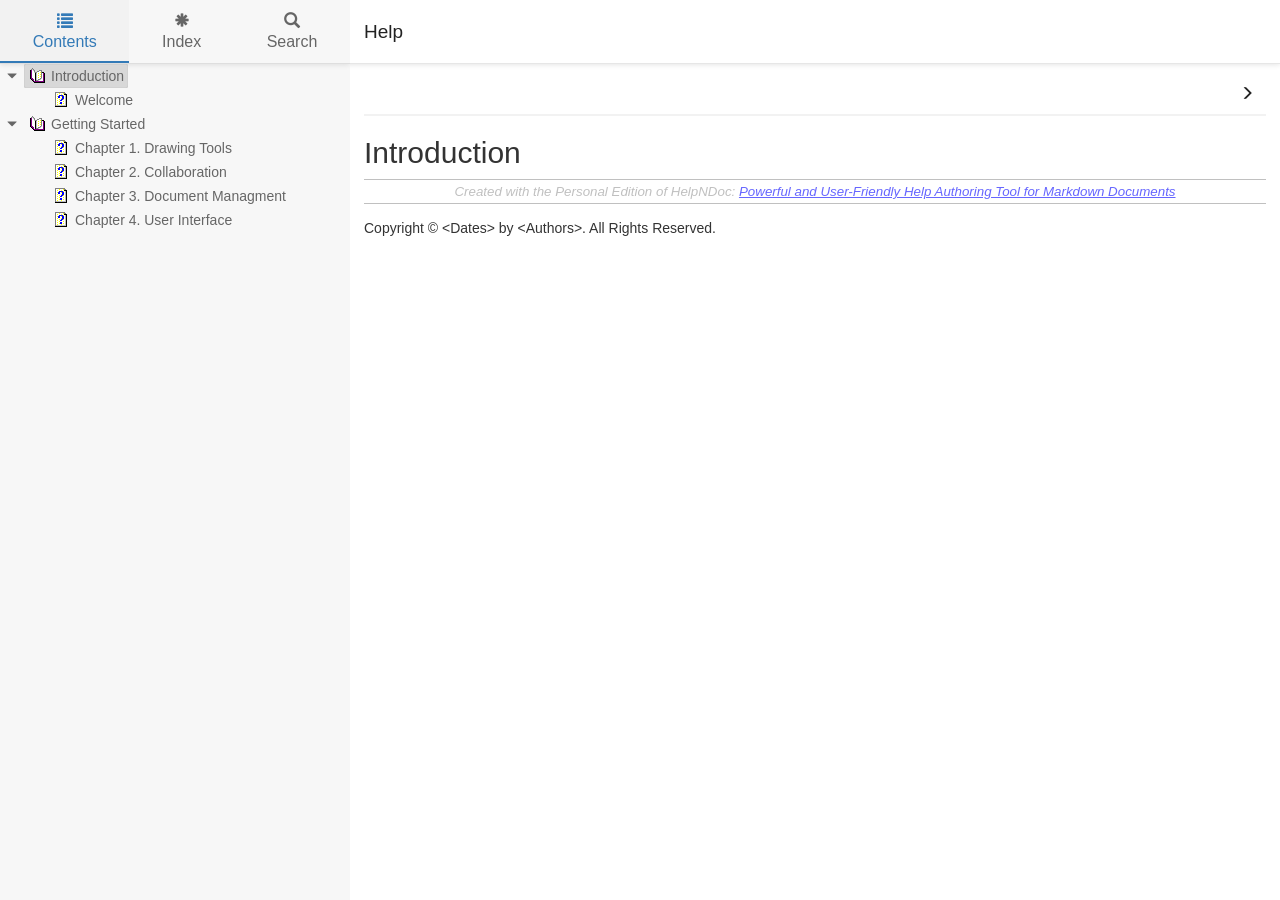
<file: index.html>
<!DOCTYPE html>
<html lang="ru">

<head>

  <meta charset="utf-8" />
  <meta http-equiv="X-UA-Compatible" content="IE=edge" />
  <meta name="generator" content="HelpNDoc Personal Edition 9.1.0.198">
  <meta name="viewport" content="width=device-width, initial-scale=1" />
  <link rel="icon" href="favicon.ico"/>

  <title>Introduction</title>
  <meta name="description" content="" /> 
  <meta name="keywords" content="">



  
  

  <!-- Twitter Card data -->
  <meta name="twitter:card" content="summary">
  <meta name="twitter:title" content="Introduction">
  <meta name="twitter:description" content="">

  <!-- Open Graph data -->
  <meta property="og:title" content="Introduction" />
  <meta property="og:type" content="article" />
  <meta property="og:description" content="" />
  <meta property="og:site_name" content="Help" /> 

  <!-- Bootstrap core CSS -->
  <link href="vendors/bootstrap-3.4.1/css/bootstrap.min.css" rel="stylesheet"/>

  <!-- IE10 viewport hack for Surface/desktop Windows 8 bug -->
  <link href="vendors/bootstrap-3.4.1/css/ie10-viewport-bug-workaround.css" rel="stylesheet"/>

  <!-- HTML5 shim and Respond.js for IE8 support of HTML5 elements and media queries -->
  <!--[if lt IE 9]>
      <script src="vendors/html5shiv-3.7.3/html5shiv.min.js"></script>
      <script src="vendors/respond-1.4.2/respond.min.js"></script>
    <![endif]-->

  <!-- JsTree styles -->
  <link href="vendors/jstree-3.3.10/themes/default/style.min.css" rel="stylesheet"/>

  <!-- Hnd styles -->
  <link href="css/layout.min.css" rel="stylesheet" />
  <link href="css/effects.min.css" rel="stylesheet" />
  <link href="css/theme-light-blue.min.css" rel="stylesheet" />
  <link href="css/print.min.css" rel="stylesheet" media="print" />
  <style type="text/css">nav { width: 350px} @media screen and (min-width:769px) { body.md-nav-expanded div#main { margin-left: 350px} body.md-nav-expanded header { padding-left: 364px} }</style>
  <style type="text/css">.navigation #inline-toc { width: auto !important}</style>

  <!-- Content style -->
  <link href="css/hnd.content.css" rel="stylesheet" />

  



</head>

<body class="md-nav-expanded">



  

  <div id="skip-link">
    <a href="#main-content" class="element-invisible">Skip to main content</a>
  </div>

  <header class="headroom">
    <button class="hnd-toggle btn btn-default">
      <span class="sr-only">Toggle navigation</span>
      <span class="icon-bar"></span><span class="icon-bar"></span><span class="icon-bar"></span>        
    </button>
    <h1>Help</h1>
    
  </header>

  <nav id="panel-left" class="md-nav-expanded">
    <!-- Nav tabs -->
    <ul class="tab-tabs nav nav-tabs" role="tablist">
      <li id="nav-close" role="presentation"> 
        <button class="hnd-toggle btn btn-default" aria-label="close">
          <span class="glyphicon glyphicon-remove" aria-hidden="true"></span>
        </button>
      </li>
      
	  
        <li role="presentation" class="tab active">
            <a href="#contents" id="tab-contents" aria-controls="contents" role="tab" data-toggle="tab">
                <i class="glyphicon glyphicon-list"></i>
                Contents
            </a>
        </li>
      
        <li role="presentation" class="tab">
            <a href="#index" id="tab-index" aria-controls="index" role="tab" data-toggle="tab">
                <i class="glyphicon glyphicon-asterisk"></i>
                Index
            </a>
        </li>
      
        <li role="presentation" class="tab">
            <a href="#search" id="tab-search" aria-controls="search" role="tab" data-toggle="tab">
                <i class="glyphicon glyphicon-search"></i>
                Search
            </a>
        </li>
      
    </ul>  <!-- /Nav tabs -->

    <!-- Tab panes -->
    <div class="tab-content">
	  
      <div role="tabpanel" class="tab-pane active" id="contents">
        <div id="toc" class="tree-container unselectable"
            
            data-openlvl="1"
        >
            <ul><li id="Introduction" ><a href="Introduction.html">Introduction</a><ul><li id="Welcome" ><a href="Welcome.html">Welcome</a></li></ul></li><li id="GettingStarted" ><a href="GettingStarted.html">Getting Started</a><ul><li id="Chapter1DrawingTools" ><a href="Chapter1DrawingTools.html">Chapter 1. Drawing Tools</a></li><li id="Chapter2Collaboration" ><a href="Chapter2Collaboration.html">Chapter 2. Collaboration</a></li><li id="Chapter3DocumentManagment" ><a href="Chapter3DocumentManagment.html">Chapter 3. Document Managment</a></li><li id="Chapter4UserInterface" ><a href="Chapter4UserInterface.html">Chapter 4. User Interface</a></li></ul></li></ul>
        </div>
      </div>  <!-- /contents-->
      
      <div role="tabpanel" class="tab-pane" id="index">
        <div id="keywords" class="tree-container unselectable"
            
            data-openlvl="1"
        >
            <ul></ul>
        </div>
      </div>  <!-- /index-->
      
      <div role="tabpanel" class="tab-pane" id="search">
        <div class="search-content">
          <div class="search-input">
            <form id="search-form">
              <div class="form-group">
                <div class="input-group">
                  <input type="text" class="form-control" id="input-search" name="input-search" placeholder="Search..." aria-label="Search..." />
                  <span class="input-group-btn">
                    <button class="btn btn-default" type="submit" aria-label="Search...">
                      <span class="glyphicon glyphicon-search" aria-hidden="true"></span>
                    </button>
                  </span>
                </div>
              </div>
            </form>
          </div>  <!-- /search-input -->
          <div class="search-result">
            <div id="search-info"></div>
            <div class="tree-container unselectable" id="search-tree"></div>
          </div>  <!-- /search-result -->
        </div>  <!-- /search-content -->
      </div>  <!-- /search-->
      
    </div>  <!-- /Tab panes -->

  </nav>

  <div id="main">

    <article>
        <div id="topic-content" class="container-fluid" 
		  data-hnd-id="Introduction"
		  data-hnd-context="0"
		  data-hnd-title="Introduction"
		>
            
                <div class="navigation">
                    <ol class="breadcrumb">
                        
                    </ol>
                    <div class="nav-arrows">
                        <div class="btn-group btn-group" role="group"><a class="btn btn-default" href="Welcome.html" title="Welcome" role="button"><span class="glyphicon glyphicon-menu-right" aria-hidden="true"></span></a></div>
                    </div>
                </div> 
            

            <a id="main-content"></a>

            <h2>Introduction</h2>

            <div class="main-content">
                
<p class="rvps2" style="clear: both;"><span class="rvts6">Created with the Personal Edition of HelpNDoc: </span><a class="rvts7" href="https://www.helpndoc.com/feature-tour/markdown-import-export-using-helpndoc-help-authoring-tool/">Powerful and User-Friendly Help Authoring Tool for Markdown Documents</a></p>

            </div>
            
            <div id="topic_footer"><div id="topic_footer_content">Copyright &copy; &lt;Dates&gt; by &lt;Authors&gt;. All Rights Reserved.</div></div>
        </div>  <!-- /#topic-content -->
    </article>

    <footer></footer>

  </div>  <!-- /#main -->

  <div class="mask" data-toggle="sm-nav-expanded"></div>
  
  <!-- Modal -->
  <div class="modal fade" id="hndModal" tabindex="-1" role="dialog" aria-labelledby="hndModalLabel">
    <div class="modal-dialog" role="document">
      <div class="modal-content">
        <div class="modal-header">
          <button type="button" class="close" data-dismiss="modal" aria-label="Close"><span aria-hidden="true">&times;</span></button>
          <h4 class="modal-title" id="hndModalLabel"></h4>
        </div>
        <div class="modal-body">
        </div>
        <div class="modal-footer">
          <button type="button" class="btn btn-primary modal-btn-close" data-dismiss="modal">Close</button>
        </div>
      </div>
    </div>
  </div>

  <!-- Splitter -->
  <div id="hnd-splitter" style="left: 350px"></div>  

  <!-- Scripts -->
  <script src="vendors/jquery-3.5.1/jquery.min.js"></script>
  <script src="vendors/bootstrap-3.4.1/js/bootstrap.min.js"></script>
  <script src="vendors/bootstrap-3.4.1/js/ie10-viewport-bug-workaround.js"></script>
  <script src="vendors/markjs-8.11.1/jquery.mark.min.js"></script>
  <script src="vendors/uri-1.19.11/uri.min.js"></script>
  <script src="vendors/imageMapResizer-1.0.10/imageMapResizer.min.js"></script>
  <script src="vendors/headroom-0.11.0/headroom.min.js"></script>
  <script src="vendors/jstree-3.3.10/jstree.min.js"></script>  
  <script src="vendors/interactjs-1.9.22/interact.min.js"></script>  

  <!-- HelpNDoc scripts -->
  <script src="js/polyfill.object.min.js"></script>
  <script src="_translations.js"></script>
  <script src="js/hndsd.min.js"></script>
  <script src="js/hndse.min.js"></script>
  <script src="js/app.min.js"></script>

  <!-- Init script -->
  <script>
    $(function() {
      // Create the app
      var app = new Hnd.App({
        searchEngineMinChars: 3
      });
      // Update translations
      hnd_ut(app);
	  // Instanciate imageMapResizer
	  imageMapResize();
	  // Custom JS
	  
      // Boot the app
      app.Boot();
    });
  </script>



</body>

</html>
</file>
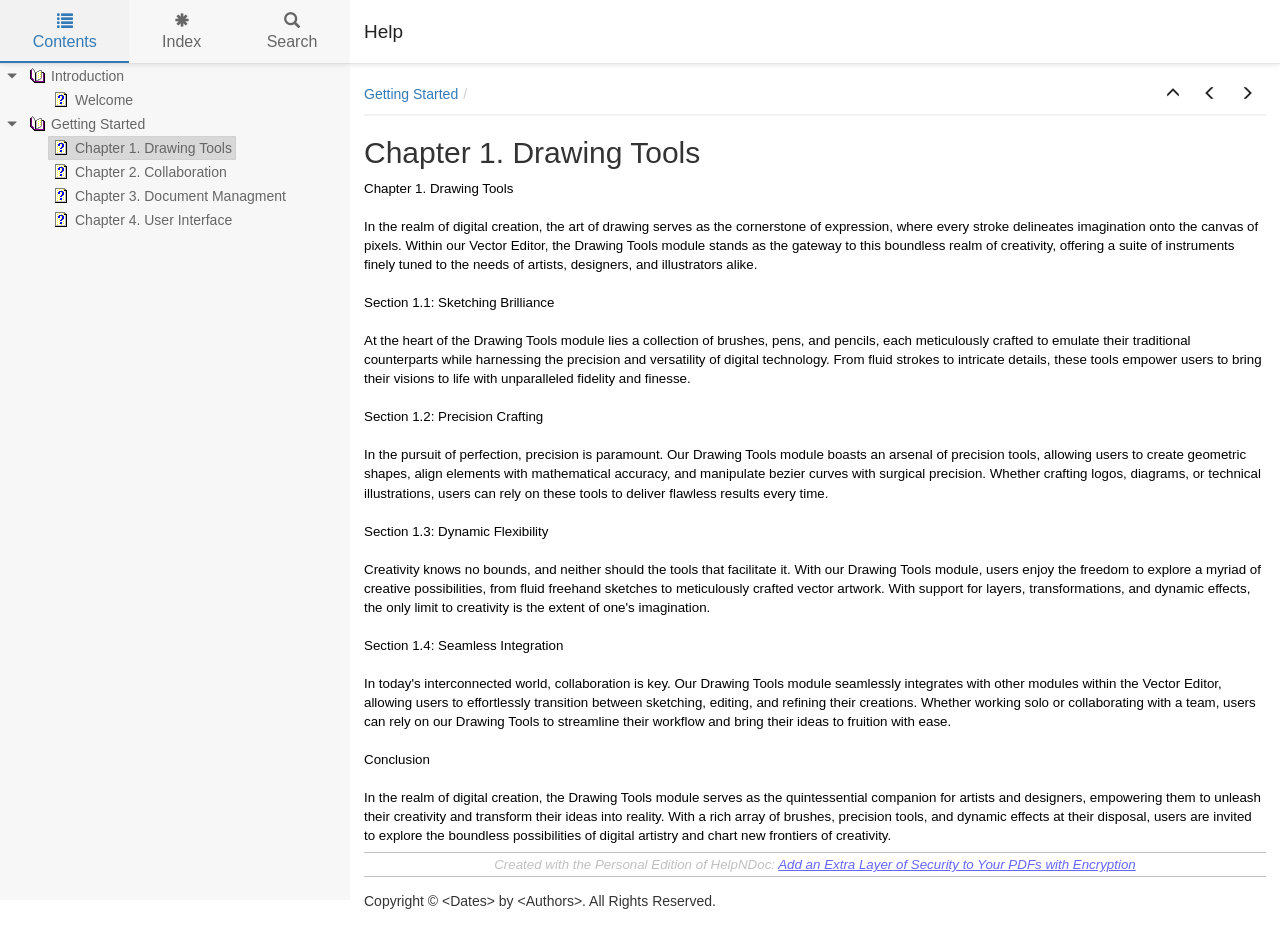
<file: Chapter1DrawingTools.html>
<!DOCTYPE html>
<html lang="ru">

<head>

  <meta charset="utf-8" />
  <meta http-equiv="X-UA-Compatible" content="IE=edge" />
  <meta name="generator" content="HelpNDoc Personal Edition 9.1.0.198">
  <meta name="viewport" content="width=device-width, initial-scale=1" />
  <link rel="icon" href="favicon.ico"/>

  <title>Chapter 1. Drawing Tools</title>
  <meta name="description" content="" /> 
  <meta name="keywords" content="">



  
  

  <!-- Twitter Card data -->
  <meta name="twitter:card" content="summary">
  <meta name="twitter:title" content="Chapter 1. Drawing Tools">
  <meta name="twitter:description" content="">

  <!-- Open Graph data -->
  <meta property="og:title" content="Chapter 1. Drawing Tools" />
  <meta property="og:type" content="article" />
  <meta property="og:description" content="" />
  <meta property="og:site_name" content="Help" /> 

  <!-- Bootstrap core CSS -->
  <link href="vendors/bootstrap-3.4.1/css/bootstrap.min.css" rel="stylesheet"/>

  <!-- IE10 viewport hack for Surface/desktop Windows 8 bug -->
  <link href="vendors/bootstrap-3.4.1/css/ie10-viewport-bug-workaround.css" rel="stylesheet"/>

  <!-- HTML5 shim and Respond.js for IE8 support of HTML5 elements and media queries -->
  <!--[if lt IE 9]>
      <script src="vendors/html5shiv-3.7.3/html5shiv.min.js"></script>
      <script src="vendors/respond-1.4.2/respond.min.js"></script>
    <![endif]-->

  <!-- JsTree styles -->
  <link href="vendors/jstree-3.3.10/themes/default/style.min.css" rel="stylesheet"/>

  <!-- Hnd styles -->
  <link href="css/layout.min.css" rel="stylesheet" />
  <link href="css/effects.min.css" rel="stylesheet" />
  <link href="css/theme-light-blue.min.css" rel="stylesheet" />
  <link href="css/print.min.css" rel="stylesheet" media="print" />
  <style type="text/css">nav { width: 350px} @media screen and (min-width:769px) { body.md-nav-expanded div#main { margin-left: 350px} body.md-nav-expanded header { padding-left: 364px} }</style>
  <style type="text/css">.navigation #inline-toc { width: auto !important}</style>

  <!-- Content style -->
  <link href="css/hnd.content.css" rel="stylesheet" />

  



</head>

<body class="md-nav-expanded">



  

  <div id="skip-link">
    <a href="#main-content" class="element-invisible">Skip to main content</a>
  </div>

  <header class="headroom">
    <button class="hnd-toggle btn btn-default">
      <span class="sr-only">Toggle navigation</span>
      <span class="icon-bar"></span><span class="icon-bar"></span><span class="icon-bar"></span>        
    </button>
    <h1>Help</h1>
    
  </header>

  <nav id="panel-left" class="md-nav-expanded">
    <!-- Nav tabs -->
    <ul class="tab-tabs nav nav-tabs" role="tablist">
      <li id="nav-close" role="presentation"> 
        <button class="hnd-toggle btn btn-default" aria-label="close">
          <span class="glyphicon glyphicon-remove" aria-hidden="true"></span>
        </button>
      </li>
      
	  
        <li role="presentation" class="tab active">
            <a href="#contents" id="tab-contents" aria-controls="contents" role="tab" data-toggle="tab">
                <i class="glyphicon glyphicon-list"></i>
                Contents
            </a>
        </li>
      
        <li role="presentation" class="tab">
            <a href="#index" id="tab-index" aria-controls="index" role="tab" data-toggle="tab">
                <i class="glyphicon glyphicon-asterisk"></i>
                Index
            </a>
        </li>
      
        <li role="presentation" class="tab">
            <a href="#search" id="tab-search" aria-controls="search" role="tab" data-toggle="tab">
                <i class="glyphicon glyphicon-search"></i>
                Search
            </a>
        </li>
      
    </ul>  <!-- /Nav tabs -->

    <!-- Tab panes -->
    <div class="tab-content">
	  
      <div role="tabpanel" class="tab-pane active" id="contents">
        <div id="toc" class="tree-container unselectable"
            data-url="_toc.json"
            data-openlvl="1"
        >
            
        </div>
      </div>  <!-- /contents-->
      
      <div role="tabpanel" class="tab-pane" id="index">
        <div id="keywords" class="tree-container unselectable"
            data-url="_keywords.json"
            data-openlvl="1"
        >
            
        </div>
      </div>  <!-- /index-->
      
      <div role="tabpanel" class="tab-pane" id="search">
        <div class="search-content">
          <div class="search-input">
            <form id="search-form">
              <div class="form-group">
                <div class="input-group">
                  <input type="text" class="form-control" id="input-search" name="input-search" placeholder="Search..." aria-label="Search..." />
                  <span class="input-group-btn">
                    <button class="btn btn-default" type="submit" aria-label="Search...">
                      <span class="glyphicon glyphicon-search" aria-hidden="true"></span>
                    </button>
                  </span>
                </div>
              </div>
            </form>
          </div>  <!-- /search-input -->
          <div class="search-result">
            <div id="search-info"></div>
            <div class="tree-container unselectable" id="search-tree"></div>
          </div>  <!-- /search-result -->
        </div>  <!-- /search-content -->
      </div>  <!-- /search-->
      
    </div>  <!-- /Tab panes -->

  </nav>

  <div id="main">

    <article>
        <div id="topic-content" class="container-fluid" 
		  data-hnd-id="Chapter1DrawingTools"
		  data-hnd-context="4"
		  data-hnd-title="Chapter 1. Drawing Tools"
		>
            
                <div class="navigation">
                    <ol class="breadcrumb">
                        <li><a href="GettingStarted.html">Getting Started</a></li>
                    </ol>
                    <div class="nav-arrows">
                        <div class="btn-group btn-group" role="group"><a class="btn btn-default" href="GettingStarted.html" title="Getting Started" role="button"><span class="glyphicon glyphicon-menu-up" aria-hidden="true"></span></a><a class="btn btn-default" href="GettingStarted.html" title="Getting Started" role="button"><span class="glyphicon glyphicon-menu-left" aria-hidden="true"></span></a><a class="btn btn-default" href="Chapter2Collaboration.html" title="Chapter 2. Collaboration" role="button"><span class="glyphicon glyphicon-menu-right" aria-hidden="true"></span></a></div>
                    </div>
                </div> 
            

            <a id="main-content"></a>

            <h2>Chapter 1. Drawing Tools</h2>

            <div class="main-content">
                
<p class="rvps3"><span class="rvts8">Chapter 1. Drawing Tools</span></p>
<p class="rvps3"><span class="rvts8"><br/></span></p>
<p class="rvps3"><span class="rvts8">In the realm of digital creation, the art of drawing serves as the cornerstone of expression, where every stroke delineates imagination onto the canvas of pixels. Within our Vector Editor, the Drawing Tools module stands as the gateway to this boundless realm of creativity, offering a suite of instruments finely tuned to the needs of artists, designers, and illustrators alike.</span></p>
<p class="rvps3"><span class="rvts8"><br/></span></p>
<p class="rvps3"><span class="rvts8">Section 1.1: Sketching Brilliance</span></p>
<p class="rvps3"><span class="rvts8"><br/></span></p>
<p class="rvps3"><span class="rvts8">At the heart of the Drawing Tools module lies a collection of brushes, pens, and pencils, each meticulously crafted to emulate their traditional counterparts while harnessing the precision and versatility of digital technology. From fluid strokes to intricate details, these tools empower users to bring their visions to life with unparalleled fidelity and finesse.</span></p>
<p class="rvps3"><span class="rvts8"><br/></span></p>
<p class="rvps3"><span class="rvts8">Section 1.2: Precision Crafting</span></p>
<p class="rvps3"><span class="rvts8"><br/></span></p>
<p class="rvps3"><span class="rvts8">In the pursuit of perfection, precision is paramount. Our Drawing Tools module boasts an arsenal of precision tools, allowing users to create geometric shapes, align elements with mathematical accuracy, and manipulate bezier curves with surgical precision. Whether crafting logos, diagrams, or technical illustrations, users can rely on these tools to deliver flawless results every time.</span></p>
<p class="rvps3"><span class="rvts8"><br/></span></p>
<p class="rvps3"><span class="rvts8">Section 1.3: Dynamic Flexibility</span></p>
<p class="rvps3"><span class="rvts8"><br/></span></p>
<p class="rvps3"><span class="rvts8">Creativity knows no bounds, and neither should the tools that facilitate it. With our Drawing Tools module, users enjoy the freedom to explore a myriad of creative possibilities, from fluid freehand sketches to meticulously crafted vector artwork. With support for layers, transformations, and dynamic effects, the only limit to creativity is the extent of one's imagination.</span></p>
<p class="rvps3"><span class="rvts8"><br/></span></p>
<p class="rvps3"><span class="rvts8">Section 1.4: Seamless Integration</span></p>
<p class="rvps3"><span class="rvts8"><br/></span></p>
<p class="rvps3"><span class="rvts8">In today's interconnected world, collaboration is key. Our Drawing Tools module seamlessly integrates with other modules within the Vector Editor, allowing users to effortlessly transition between sketching, editing, and refining their creations. Whether working solo or collaborating with a team, users can rely on our Drawing Tools to streamline their workflow and bring their ideas to fruition with ease.</span></p>
<p class="rvps3"><span class="rvts8"><br/></span></p>
<p class="rvps3"><span class="rvts8">Conclusion</span></p>
<p class="rvps3"><span class="rvts8"><br/></span></p>
<p class="rvps3"><span class="rvts8">In the realm of digital creation, the Drawing Tools module serves as the quintessential companion for artists and designers, empowering them to unleash their creativity and transform their ideas into reality. With a rich array of brushes, precision tools, and dynamic effects at their disposal, users are invited to explore the boundless possibilities of digital artistry and chart new frontiers of creativity.</span><span class="rvts8"></span></p>
<p class="rvps2" style="clear: both;"><span class="rvts6">Created with the Personal Edition of HelpNDoc: </span><a class="rvts7" href="https://www.helpndoc.com/step-by-step-guides/how-to-generate-an-encrypted-password-protected-pdf-document/">Add an Extra Layer of Security to Your PDFs with Encryption</a></p>

            </div>
            
            <div id="topic_footer"><div id="topic_footer_content">Copyright &copy; &lt;Dates&gt; by &lt;Authors&gt;. All Rights Reserved.</div></div>
        </div>  <!-- /#topic-content -->
    </article>

    <footer></footer>

  </div>  <!-- /#main -->

  <div class="mask" data-toggle="sm-nav-expanded"></div>
  
  <!-- Modal -->
  <div class="modal fade" id="hndModal" tabindex="-1" role="dialog" aria-labelledby="hndModalLabel">
    <div class="modal-dialog" role="document">
      <div class="modal-content">
        <div class="modal-header">
          <button type="button" class="close" data-dismiss="modal" aria-label="Close"><span aria-hidden="true">&times;</span></button>
          <h4 class="modal-title" id="hndModalLabel"></h4>
        </div>
        <div class="modal-body">
        </div>
        <div class="modal-footer">
          <button type="button" class="btn btn-primary modal-btn-close" data-dismiss="modal">Close</button>
        </div>
      </div>
    </div>
  </div>

  <!-- Splitter -->
  <div id="hnd-splitter" style="left: 350px"></div>  

  <!-- Scripts -->
  <script src="vendors/jquery-3.5.1/jquery.min.js"></script>
  <script src="vendors/bootstrap-3.4.1/js/bootstrap.min.js"></script>
  <script src="vendors/bootstrap-3.4.1/js/ie10-viewport-bug-workaround.js"></script>
  <script src="vendors/markjs-8.11.1/jquery.mark.min.js"></script>
  <script src="vendors/uri-1.19.11/uri.min.js"></script>
  <script src="vendors/imageMapResizer-1.0.10/imageMapResizer.min.js"></script>
  <script src="vendors/headroom-0.11.0/headroom.min.js"></script>
  <script src="vendors/jstree-3.3.10/jstree.min.js"></script>  
  <script src="vendors/interactjs-1.9.22/interact.min.js"></script>  

  <!-- HelpNDoc scripts -->
  <script src="js/polyfill.object.min.js"></script>
  <script src="_translations.js"></script>
  <script src="js/hndsd.min.js"></script>
  <script src="js/hndse.min.js"></script>
  <script src="js/app.min.js"></script>

  <!-- Init script -->
  <script>
    $(function() {
      // Create the app
      var app = new Hnd.App({
        searchEngineMinChars: 3
      });
      // Update translations
      hnd_ut(app);
	  // Instanciate imageMapResizer
	  imageMapResize();
	  // Custom JS
	  
      // Boot the app
      app.Boot();
    });
  </script>



</body>

</html>
</file>
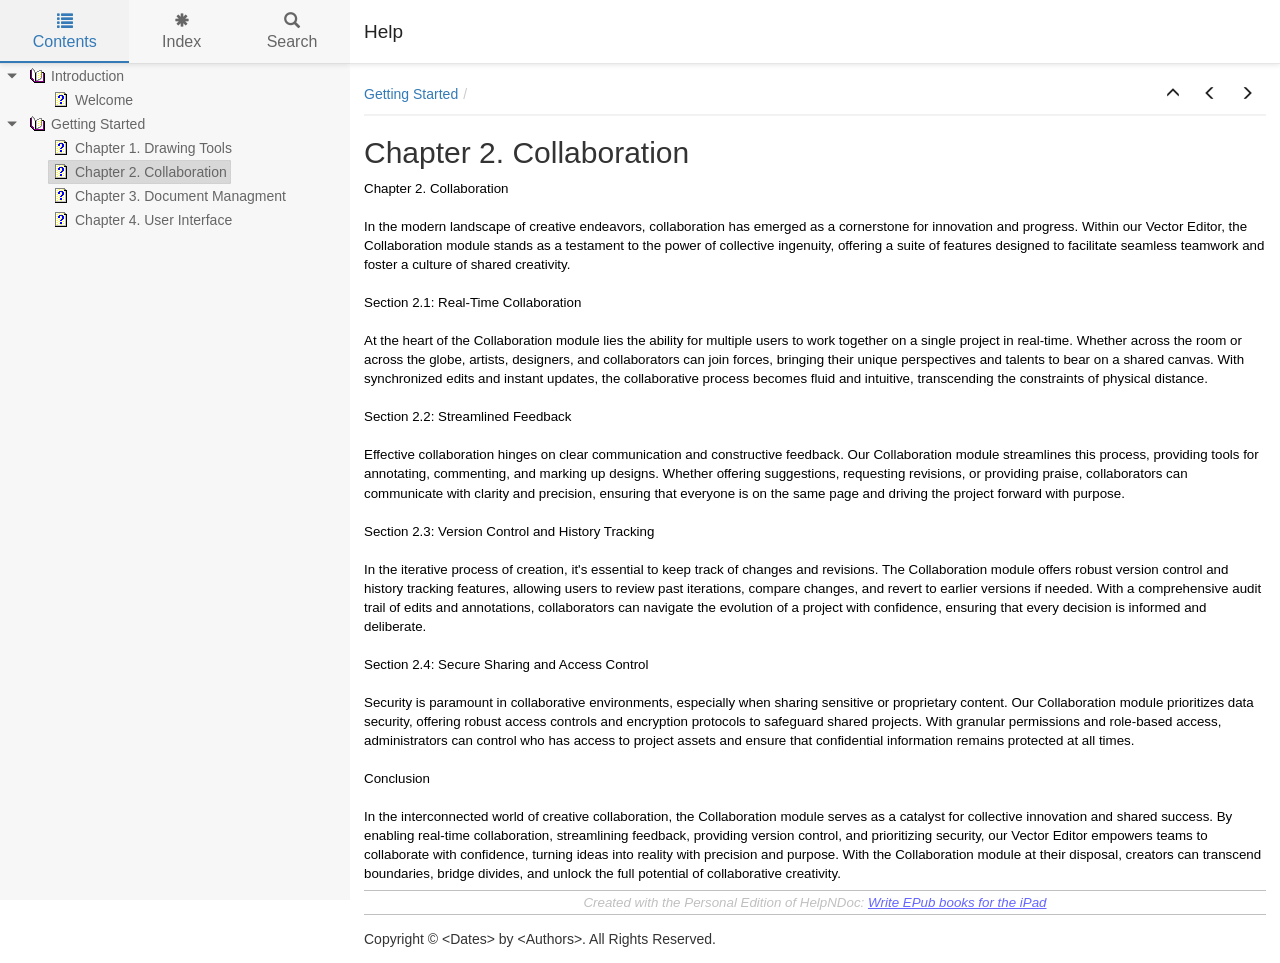
<file: Chapter2Collaboration.html>
<!DOCTYPE html>
<html lang="ru">

<head>

  <meta charset="utf-8" />
  <meta http-equiv="X-UA-Compatible" content="IE=edge" />
  <meta name="generator" content="HelpNDoc Personal Edition 9.1.0.198">
  <meta name="viewport" content="width=device-width, initial-scale=1" />
  <link rel="icon" href="favicon.ico"/>

  <title>Chapter 2. Collaboration</title>
  <meta name="description" content="" /> 
  <meta name="keywords" content="">



  
  

  <!-- Twitter Card data -->
  <meta name="twitter:card" content="summary">
  <meta name="twitter:title" content="Chapter 2. Collaboration">
  <meta name="twitter:description" content="">

  <!-- Open Graph data -->
  <meta property="og:title" content="Chapter 2. Collaboration" />
  <meta property="og:type" content="article" />
  <meta property="og:description" content="" />
  <meta property="og:site_name" content="Help" /> 

  <!-- Bootstrap core CSS -->
  <link href="vendors/bootstrap-3.4.1/css/bootstrap.min.css" rel="stylesheet"/>

  <!-- IE10 viewport hack for Surface/desktop Windows 8 bug -->
  <link href="vendors/bootstrap-3.4.1/css/ie10-viewport-bug-workaround.css" rel="stylesheet"/>

  <!-- HTML5 shim and Respond.js for IE8 support of HTML5 elements and media queries -->
  <!--[if lt IE 9]>
      <script src="vendors/html5shiv-3.7.3/html5shiv.min.js"></script>
      <script src="vendors/respond-1.4.2/respond.min.js"></script>
    <![endif]-->

  <!-- JsTree styles -->
  <link href="vendors/jstree-3.3.10/themes/default/style.min.css" rel="stylesheet"/>

  <!-- Hnd styles -->
  <link href="css/layout.min.css" rel="stylesheet" />
  <link href="css/effects.min.css" rel="stylesheet" />
  <link href="css/theme-light-blue.min.css" rel="stylesheet" />
  <link href="css/print.min.css" rel="stylesheet" media="print" />
  <style type="text/css">nav { width: 350px} @media screen and (min-width:769px) { body.md-nav-expanded div#main { margin-left: 350px} body.md-nav-expanded header { padding-left: 364px} }</style>
  <style type="text/css">.navigation #inline-toc { width: auto !important}</style>

  <!-- Content style -->
  <link href="css/hnd.content.css" rel="stylesheet" />

  



</head>

<body class="md-nav-expanded">



  

  <div id="skip-link">
    <a href="#main-content" class="element-invisible">Skip to main content</a>
  </div>

  <header class="headroom">
    <button class="hnd-toggle btn btn-default">
      <span class="sr-only">Toggle navigation</span>
      <span class="icon-bar"></span><span class="icon-bar"></span><span class="icon-bar"></span>        
    </button>
    <h1>Help</h1>
    
  </header>

  <nav id="panel-left" class="md-nav-expanded">
    <!-- Nav tabs -->
    <ul class="tab-tabs nav nav-tabs" role="tablist">
      <li id="nav-close" role="presentation"> 
        <button class="hnd-toggle btn btn-default" aria-label="close">
          <span class="glyphicon glyphicon-remove" aria-hidden="true"></span>
        </button>
      </li>
      
	  
        <li role="presentation" class="tab active">
            <a href="#contents" id="tab-contents" aria-controls="contents" role="tab" data-toggle="tab">
                <i class="glyphicon glyphicon-list"></i>
                Contents
            </a>
        </li>
      
        <li role="presentation" class="tab">
            <a href="#index" id="tab-index" aria-controls="index" role="tab" data-toggle="tab">
                <i class="glyphicon glyphicon-asterisk"></i>
                Index
            </a>
        </li>
      
        <li role="presentation" class="tab">
            <a href="#search" id="tab-search" aria-controls="search" role="tab" data-toggle="tab">
                <i class="glyphicon glyphicon-search"></i>
                Search
            </a>
        </li>
      
    </ul>  <!-- /Nav tabs -->

    <!-- Tab panes -->
    <div class="tab-content">
	  
      <div role="tabpanel" class="tab-pane active" id="contents">
        <div id="toc" class="tree-container unselectable"
            data-url="_toc.json"
            data-openlvl="1"
        >
            
        </div>
      </div>  <!-- /contents-->
      
      <div role="tabpanel" class="tab-pane" id="index">
        <div id="keywords" class="tree-container unselectable"
            data-url="_keywords.json"
            data-openlvl="1"
        >
            
        </div>
      </div>  <!-- /index-->
      
      <div role="tabpanel" class="tab-pane" id="search">
        <div class="search-content">
          <div class="search-input">
            <form id="search-form">
              <div class="form-group">
                <div class="input-group">
                  <input type="text" class="form-control" id="input-search" name="input-search" placeholder="Search..." aria-label="Search..." />
                  <span class="input-group-btn">
                    <button class="btn btn-default" type="submit" aria-label="Search...">
                      <span class="glyphicon glyphicon-search" aria-hidden="true"></span>
                    </button>
                  </span>
                </div>
              </div>
            </form>
          </div>  <!-- /search-input -->
          <div class="search-result">
            <div id="search-info"></div>
            <div class="tree-container unselectable" id="search-tree"></div>
          </div>  <!-- /search-result -->
        </div>  <!-- /search-content -->
      </div>  <!-- /search-->
      
    </div>  <!-- /Tab panes -->

  </nav>

  <div id="main">

    <article>
        <div id="topic-content" class="container-fluid" 
		  data-hnd-id="Chapter2Collaboration"
		  data-hnd-context="5"
		  data-hnd-title="Chapter 2. Collaboration"
		>
            
                <div class="navigation">
                    <ol class="breadcrumb">
                        <li><a href="GettingStarted.html">Getting Started</a></li>
                    </ol>
                    <div class="nav-arrows">
                        <div class="btn-group btn-group" role="group"><a class="btn btn-default" href="GettingStarted.html" title="Getting Started" role="button"><span class="glyphicon glyphicon-menu-up" aria-hidden="true"></span></a><a class="btn btn-default" href="Chapter1DrawingTools.html" title="Chapter 1. Drawing Tools" role="button"><span class="glyphicon glyphicon-menu-left" aria-hidden="true"></span></a><a class="btn btn-default" href="Chapter3DocumentManagment.html" title="Chapter 3. Document Managment" role="button"><span class="glyphicon glyphicon-menu-right" aria-hidden="true"></span></a></div>
                    </div>
                </div> 
            

            <a id="main-content"></a>

            <h2>Chapter 2. Collaboration</h2>

            <div class="main-content">
                
<p class="rvps3"><span class="rvts8">Chapter 2. Collaboration</span></p>
<p class="rvps3"><span class="rvts8"><br/></span></p>
<p class="rvps3"><span class="rvts8">In the modern landscape of creative endeavors, collaboration has emerged as a cornerstone for innovation and progress. Within our Vector Editor, the Collaboration module stands as a testament to the power of collective ingenuity, offering a suite of features designed to facilitate seamless teamwork and foster a culture of shared creativity.</span></p>
<p class="rvps3"><span class="rvts8"><br/></span></p>
<p class="rvps3"><span class="rvts8">Section 2.1: Real-Time Collaboration</span></p>
<p class="rvps3"><span class="rvts8"><br/></span></p>
<p class="rvps3"><span class="rvts8">At the heart of the Collaboration module lies the ability for multiple users to work together on a single project in real-time. Whether across the room or across the globe, artists, designers, and collaborators can join forces, bringing their unique perspectives and talents to bear on a shared canvas. With synchronized edits and instant updates, the collaborative process becomes fluid and intuitive, transcending the constraints of physical distance.</span></p>
<p class="rvps3"><span class="rvts8"><br/></span></p>
<p class="rvps3"><span class="rvts8">Section 2.2: Streamlined Feedback</span></p>
<p class="rvps3"><span class="rvts8"><br/></span></p>
<p class="rvps3"><span class="rvts8">Effective collaboration hinges on clear communication and constructive feedback. Our Collaboration module streamlines this process, providing tools for annotating, commenting, and marking up designs. Whether offering suggestions, requesting revisions, or providing praise, collaborators can communicate with clarity and precision, ensuring that everyone is on the same page and driving the project forward with purpose.</span></p>
<p class="rvps3"><span class="rvts8"><br/></span></p>
<p class="rvps3"><span class="rvts8">Section 2.3: Version Control and History Tracking</span></p>
<p class="rvps3"><span class="rvts8"><br/></span></p>
<p class="rvps3"><span class="rvts8">In the iterative process of creation, it's essential to keep track of changes and revisions. The Collaboration module offers robust version control and history tracking features, allowing users to review past iterations, compare changes, and revert to earlier versions if needed. With a comprehensive audit trail of edits and annotations, collaborators can navigate the evolution of a project with confidence, ensuring that every decision is informed and deliberate.</span></p>
<p class="rvps3"><span class="rvts8"><br/></span></p>
<p class="rvps3"><span class="rvts8">Section 2.4: Secure Sharing and Access Control</span></p>
<p class="rvps3"><span class="rvts8"><br/></span></p>
<p class="rvps3"><span class="rvts8">Security is paramount in collaborative environments, especially when sharing sensitive or proprietary content. Our Collaboration module prioritizes data security, offering robust access controls and encryption protocols to safeguard shared projects. With granular permissions and role-based access, administrators can control who has access to project assets and ensure that confidential information remains protected at all times.</span></p>
<p class="rvps3"><span class="rvts8"><br/></span></p>
<p class="rvps3"><span class="rvts8">Conclusion</span></p>
<p class="rvps3"><span class="rvts8"><br/></span></p>
<p class="rvps3"><span class="rvts8">In the interconnected world of creative collaboration, the Collaboration module serves as a catalyst for collective innovation and shared success. By enabling real-time collaboration, streamlining feedback, providing version control, and prioritizing security, our Vector Editor empowers teams to collaborate with confidence, turning ideas into reality with precision and purpose. With the Collaboration module at their disposal, creators can transcend boundaries, bridge divides, and unlock the full potential of collaborative creativity.</span><span class="rvts8"></span></p>
<p class="rvps2" style="clear: both;"><span class="rvts6">Created with the Personal Edition of HelpNDoc: </span><a class="rvts7" href="https://www.helpndoc.com/create-epub-ebooks">Write EPub books for the iPad</a></p>

            </div>
            
            <div id="topic_footer"><div id="topic_footer_content">Copyright &copy; &lt;Dates&gt; by &lt;Authors&gt;. All Rights Reserved.</div></div>
        </div>  <!-- /#topic-content -->
    </article>

    <footer></footer>

  </div>  <!-- /#main -->

  <div class="mask" data-toggle="sm-nav-expanded"></div>
  
  <!-- Modal -->
  <div class="modal fade" id="hndModal" tabindex="-1" role="dialog" aria-labelledby="hndModalLabel">
    <div class="modal-dialog" role="document">
      <div class="modal-content">
        <div class="modal-header">
          <button type="button" class="close" data-dismiss="modal" aria-label="Close"><span aria-hidden="true">&times;</span></button>
          <h4 class="modal-title" id="hndModalLabel"></h4>
        </div>
        <div class="modal-body">
        </div>
        <div class="modal-footer">
          <button type="button" class="btn btn-primary modal-btn-close" data-dismiss="modal">Close</button>
        </div>
      </div>
    </div>
  </div>

  <!-- Splitter -->
  <div id="hnd-splitter" style="left: 350px"></div>  

  <!-- Scripts -->
  <script src="vendors/jquery-3.5.1/jquery.min.js"></script>
  <script src="vendors/bootstrap-3.4.1/js/bootstrap.min.js"></script>
  <script src="vendors/bootstrap-3.4.1/js/ie10-viewport-bug-workaround.js"></script>
  <script src="vendors/markjs-8.11.1/jquery.mark.min.js"></script>
  <script src="vendors/uri-1.19.11/uri.min.js"></script>
  <script src="vendors/imageMapResizer-1.0.10/imageMapResizer.min.js"></script>
  <script src="vendors/headroom-0.11.0/headroom.min.js"></script>
  <script src="vendors/jstree-3.3.10/jstree.min.js"></script>  
  <script src="vendors/interactjs-1.9.22/interact.min.js"></script>  

  <!-- HelpNDoc scripts -->
  <script src="js/polyfill.object.min.js"></script>
  <script src="_translations.js"></script>
  <script src="js/hndsd.min.js"></script>
  <script src="js/hndse.min.js"></script>
  <script src="js/app.min.js"></script>

  <!-- Init script -->
  <script>
    $(function() {
      // Create the app
      var app = new Hnd.App({
        searchEngineMinChars: 3
      });
      // Update translations
      hnd_ut(app);
	  // Instanciate imageMapResizer
	  imageMapResize();
	  // Custom JS
	  
      // Boot the app
      app.Boot();
    });
  </script>



</body>

</html>
</file>
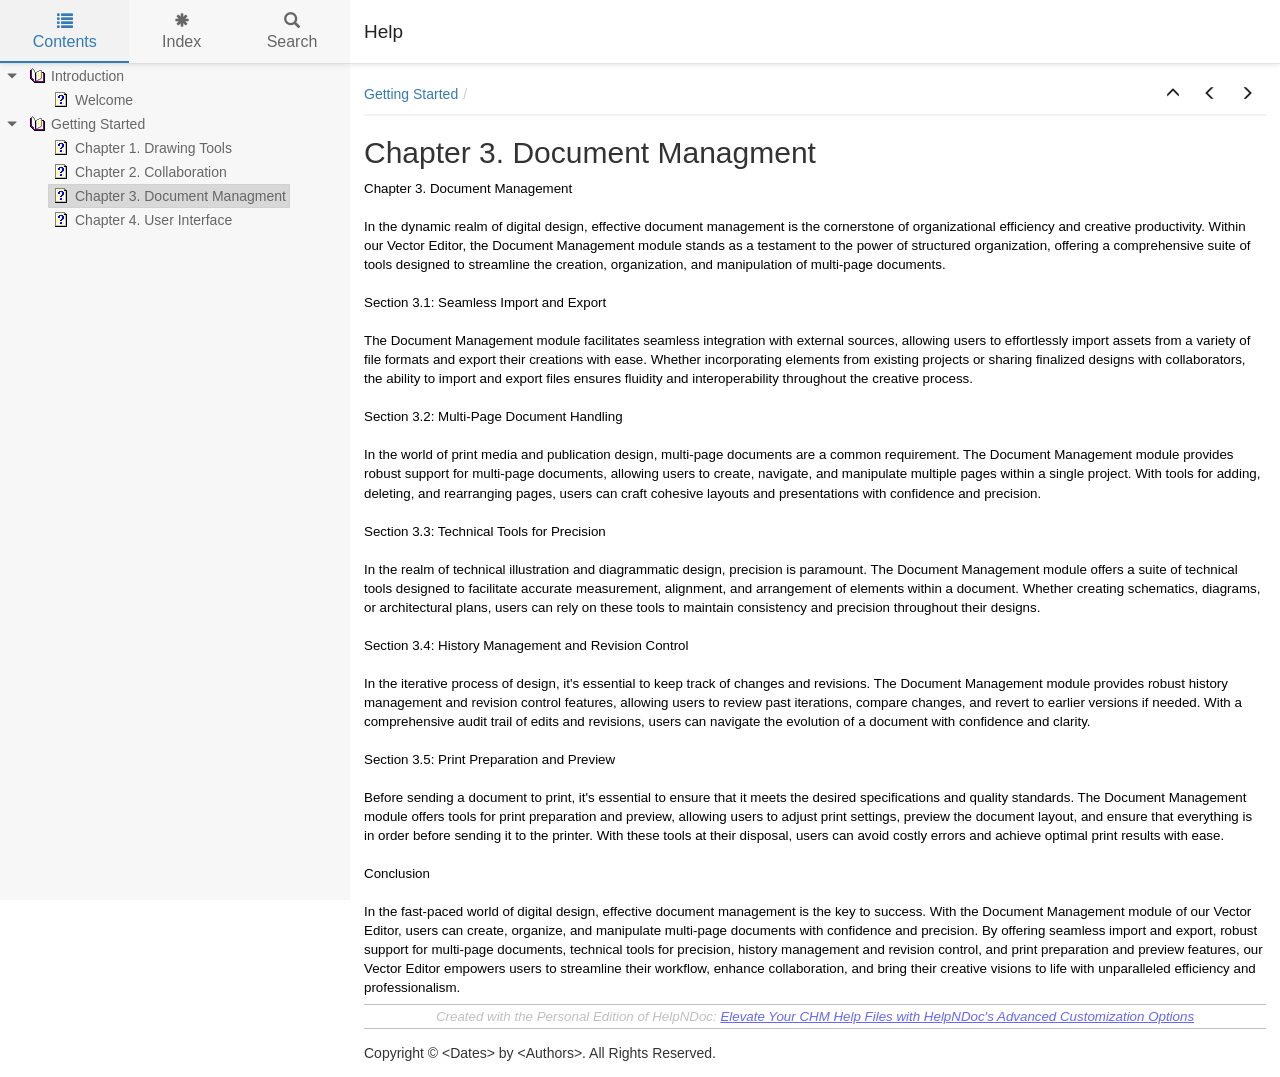
<file: Chapter3DocumentManagment.html>
<!DOCTYPE html>
<html lang="ru">

<head>

  <meta charset="utf-8" />
  <meta http-equiv="X-UA-Compatible" content="IE=edge" />
  <meta name="generator" content="HelpNDoc Personal Edition 9.1.0.198">
  <meta name="viewport" content="width=device-width, initial-scale=1" />
  <link rel="icon" href="favicon.ico"/>

  <title>Chapter 3. Document Managment</title>
  <meta name="description" content="" /> 
  <meta name="keywords" content="">



  
  

  <!-- Twitter Card data -->
  <meta name="twitter:card" content="summary">
  <meta name="twitter:title" content="Chapter 3. Document Managment">
  <meta name="twitter:description" content="">

  <!-- Open Graph data -->
  <meta property="og:title" content="Chapter 3. Document Managment" />
  <meta property="og:type" content="article" />
  <meta property="og:description" content="" />
  <meta property="og:site_name" content="Help" /> 

  <!-- Bootstrap core CSS -->
  <link href="vendors/bootstrap-3.4.1/css/bootstrap.min.css" rel="stylesheet"/>

  <!-- IE10 viewport hack for Surface/desktop Windows 8 bug -->
  <link href="vendors/bootstrap-3.4.1/css/ie10-viewport-bug-workaround.css" rel="stylesheet"/>

  <!-- HTML5 shim and Respond.js for IE8 support of HTML5 elements and media queries -->
  <!--[if lt IE 9]>
      <script src="vendors/html5shiv-3.7.3/html5shiv.min.js"></script>
      <script src="vendors/respond-1.4.2/respond.min.js"></script>
    <![endif]-->

  <!-- JsTree styles -->
  <link href="vendors/jstree-3.3.10/themes/default/style.min.css" rel="stylesheet"/>

  <!-- Hnd styles -->
  <link href="css/layout.min.css" rel="stylesheet" />
  <link href="css/effects.min.css" rel="stylesheet" />
  <link href="css/theme-light-blue.min.css" rel="stylesheet" />
  <link href="css/print.min.css" rel="stylesheet" media="print" />
  <style type="text/css">nav { width: 350px} @media screen and (min-width:769px) { body.md-nav-expanded div#main { margin-left: 350px} body.md-nav-expanded header { padding-left: 364px} }</style>
  <style type="text/css">.navigation #inline-toc { width: auto !important}</style>

  <!-- Content style -->
  <link href="css/hnd.content.css" rel="stylesheet" />

  



</head>

<body class="md-nav-expanded">



  

  <div id="skip-link">
    <a href="#main-content" class="element-invisible">Skip to main content</a>
  </div>

  <header class="headroom">
    <button class="hnd-toggle btn btn-default">
      <span class="sr-only">Toggle navigation</span>
      <span class="icon-bar"></span><span class="icon-bar"></span><span class="icon-bar"></span>        
    </button>
    <h1>Help</h1>
    
  </header>

  <nav id="panel-left" class="md-nav-expanded">
    <!-- Nav tabs -->
    <ul class="tab-tabs nav nav-tabs" role="tablist">
      <li id="nav-close" role="presentation"> 
        <button class="hnd-toggle btn btn-default" aria-label="close">
          <span class="glyphicon glyphicon-remove" aria-hidden="true"></span>
        </button>
      </li>
      
	  
        <li role="presentation" class="tab active">
            <a href="#contents" id="tab-contents" aria-controls="contents" role="tab" data-toggle="tab">
                <i class="glyphicon glyphicon-list"></i>
                Contents
            </a>
        </li>
      
        <li role="presentation" class="tab">
            <a href="#index" id="tab-index" aria-controls="index" role="tab" data-toggle="tab">
                <i class="glyphicon glyphicon-asterisk"></i>
                Index
            </a>
        </li>
      
        <li role="presentation" class="tab">
            <a href="#search" id="tab-search" aria-controls="search" role="tab" data-toggle="tab">
                <i class="glyphicon glyphicon-search"></i>
                Search
            </a>
        </li>
      
    </ul>  <!-- /Nav tabs -->

    <!-- Tab panes -->
    <div class="tab-content">
	  
      <div role="tabpanel" class="tab-pane active" id="contents">
        <div id="toc" class="tree-container unselectable"
            data-url="_toc.json"
            data-openlvl="1"
        >
            
        </div>
      </div>  <!-- /contents-->
      
      <div role="tabpanel" class="tab-pane" id="index">
        <div id="keywords" class="tree-container unselectable"
            data-url="_keywords.json"
            data-openlvl="1"
        >
            
        </div>
      </div>  <!-- /index-->
      
      <div role="tabpanel" class="tab-pane" id="search">
        <div class="search-content">
          <div class="search-input">
            <form id="search-form">
              <div class="form-group">
                <div class="input-group">
                  <input type="text" class="form-control" id="input-search" name="input-search" placeholder="Search..." aria-label="Search..." />
                  <span class="input-group-btn">
                    <button class="btn btn-default" type="submit" aria-label="Search...">
                      <span class="glyphicon glyphicon-search" aria-hidden="true"></span>
                    </button>
                  </span>
                </div>
              </div>
            </form>
          </div>  <!-- /search-input -->
          <div class="search-result">
            <div id="search-info"></div>
            <div class="tree-container unselectable" id="search-tree"></div>
          </div>  <!-- /search-result -->
        </div>  <!-- /search-content -->
      </div>  <!-- /search-->
      
    </div>  <!-- /Tab panes -->

  </nav>

  <div id="main">

    <article>
        <div id="topic-content" class="container-fluid" 
		  data-hnd-id="Chapter3DocumentManagment"
		  data-hnd-context="2"
		  data-hnd-title="Chapter 3. Document Managment"
		>
            
                <div class="navigation">
                    <ol class="breadcrumb">
                        <li><a href="GettingStarted.html">Getting Started</a></li>
                    </ol>
                    <div class="nav-arrows">
                        <div class="btn-group btn-group" role="group"><a class="btn btn-default" href="GettingStarted.html" title="Getting Started" role="button"><span class="glyphicon glyphicon-menu-up" aria-hidden="true"></span></a><a class="btn btn-default" href="Chapter2Collaboration.html" title="Chapter 2. Collaboration" role="button"><span class="glyphicon glyphicon-menu-left" aria-hidden="true"></span></a><a class="btn btn-default" href="Chapter4UserInterface.html" title="Chapter 4. User Interface" role="button"><span class="glyphicon glyphicon-menu-right" aria-hidden="true"></span></a></div>
                    </div>
                </div> 
            

            <a id="main-content"></a>

            <h2>Chapter 3. Document Managment</h2>

            <div class="main-content">
                
<p class="rvps3"><span class="rvts8">Chapter 3. Document Management</span></p>
<p class="rvps3"><span class="rvts8"><br/></span></p>
<p class="rvps3"><span class="rvts8">In the dynamic realm of digital design, effective document management is the cornerstone of organizational efficiency and creative productivity. Within our Vector Editor, the Document Management module stands as a testament to the power of structured organization, offering a comprehensive suite of tools designed to streamline the creation, organization, and manipulation of multi-page documents.</span></p>
<p class="rvps3"><span class="rvts8"><br/></span></p>
<p class="rvps3"><span class="rvts8">Section 3.1: Seamless Import and Export</span></p>
<p class="rvps3"><span class="rvts8"><br/></span></p>
<p class="rvps3"><span class="rvts8">The Document Management module facilitates seamless integration with external sources, allowing users to effortlessly import assets from a variety of file formats and export their creations with ease. Whether incorporating elements from existing projects or sharing finalized designs with collaborators, the ability to import and export files ensures fluidity and interoperability throughout the creative process.</span></p>
<p class="rvps3"><span class="rvts8"><br/></span></p>
<p class="rvps3"><span class="rvts8">Section 3.2: Multi-Page Document Handling</span></p>
<p class="rvps3"><span class="rvts8"><br/></span></p>
<p class="rvps3"><span class="rvts8">In the world of print media and publication design, multi-page documents are a common requirement. The Document Management module provides robust support for multi-page documents, allowing users to create, navigate, and manipulate multiple pages within a single project. With tools for adding, deleting, and rearranging pages, users can craft cohesive layouts and presentations with confidence and precision.</span></p>
<p class="rvps3"><span class="rvts8"><br/></span></p>
<p class="rvps3"><span class="rvts8">Section 3.3: Technical Tools for Precision</span></p>
<p class="rvps3"><span class="rvts8"><br/></span></p>
<p class="rvps3"><span class="rvts8">In the realm of technical illustration and diagrammatic design, precision is paramount. The Document Management module offers a suite of technical tools designed to facilitate accurate measurement, alignment, and arrangement of elements within a document. Whether creating schematics, diagrams, or architectural plans, users can rely on these tools to maintain consistency and precision throughout their designs.</span></p>
<p class="rvps3"><span class="rvts8"><br/></span></p>
<p class="rvps3"><span class="rvts8">Section 3.4: History Management and Revision Control</span></p>
<p class="rvps3"><span class="rvts8"><br/></span></p>
<p class="rvps3"><span class="rvts8">In the iterative process of design, it's essential to keep track of changes and revisions. The Document Management module provides robust history management and revision control features, allowing users to review past iterations, compare changes, and revert to earlier versions if needed. With a comprehensive audit trail of edits and revisions, users can navigate the evolution of a document with confidence and clarity.</span></p>
<p class="rvps3"><span class="rvts8"><br/></span></p>
<p class="rvps3"><span class="rvts8">Section 3.5: Print Preparation and Preview</span></p>
<p class="rvps3"><span class="rvts8"><br/></span></p>
<p class="rvps3"><span class="rvts8">Before sending a document to print, it's essential to ensure that it meets the desired specifications and quality standards. The Document Management module offers tools for print preparation and preview, allowing users to adjust print settings, preview the document layout, and ensure that everything is in order before sending it to the printer. With these tools at their disposal, users can avoid costly errors and achieve optimal print results with ease.</span></p>
<p class="rvps3"><span class="rvts8"><br/></span></p>
<p class="rvps3"><span class="rvts8">Conclusion</span></p>
<p class="rvps3"><span class="rvts8"><br/></span></p>
<p class="rvps3"><span class="rvts8">In the fast-paced world of digital design, effective document management is the key to success. With the Document Management module of our Vector Editor, users can create, organize, and manipulate multi-page documents with confidence and precision. By offering seamless import and export, robust support for multi-page documents, technical tools for precision, history management and revision control, and print preparation and preview features, our Vector Editor empowers users to streamline their workflow, enhance collaboration, and bring their creative visions to life with unparalleled efficiency and professionalism.</span><span class="rvts8"></span></p>
<p class="rvps2" style="clear: both;"><span class="rvts6">Created with the Personal Edition of HelpNDoc: </span><a class="rvts7" href="https://www.helpndoc.com/feature-tour/create-chm-help-files/">Elevate Your CHM Help Files with HelpNDoc's Advanced Customization Options</a></p>

            </div>
            
            <div id="topic_footer"><div id="topic_footer_content">Copyright &copy; &lt;Dates&gt; by &lt;Authors&gt;. All Rights Reserved.</div></div>
        </div>  <!-- /#topic-content -->
    </article>

    <footer></footer>

  </div>  <!-- /#main -->

  <div class="mask" data-toggle="sm-nav-expanded"></div>
  
  <!-- Modal -->
  <div class="modal fade" id="hndModal" tabindex="-1" role="dialog" aria-labelledby="hndModalLabel">
    <div class="modal-dialog" role="document">
      <div class="modal-content">
        <div class="modal-header">
          <button type="button" class="close" data-dismiss="modal" aria-label="Close"><span aria-hidden="true">&times;</span></button>
          <h4 class="modal-title" id="hndModalLabel"></h4>
        </div>
        <div class="modal-body">
        </div>
        <div class="modal-footer">
          <button type="button" class="btn btn-primary modal-btn-close" data-dismiss="modal">Close</button>
        </div>
      </div>
    </div>
  </div>

  <!-- Splitter -->
  <div id="hnd-splitter" style="left: 350px"></div>  

  <!-- Scripts -->
  <script src="vendors/jquery-3.5.1/jquery.min.js"></script>
  <script src="vendors/bootstrap-3.4.1/js/bootstrap.min.js"></script>
  <script src="vendors/bootstrap-3.4.1/js/ie10-viewport-bug-workaround.js"></script>
  <script src="vendors/markjs-8.11.1/jquery.mark.min.js"></script>
  <script src="vendors/uri-1.19.11/uri.min.js"></script>
  <script src="vendors/imageMapResizer-1.0.10/imageMapResizer.min.js"></script>
  <script src="vendors/headroom-0.11.0/headroom.min.js"></script>
  <script src="vendors/jstree-3.3.10/jstree.min.js"></script>  
  <script src="vendors/interactjs-1.9.22/interact.min.js"></script>  

  <!-- HelpNDoc scripts -->
  <script src="js/polyfill.object.min.js"></script>
  <script src="_translations.js"></script>
  <script src="js/hndsd.min.js"></script>
  <script src="js/hndse.min.js"></script>
  <script src="js/app.min.js"></script>

  <!-- Init script -->
  <script>
    $(function() {
      // Create the app
      var app = new Hnd.App({
        searchEngineMinChars: 3
      });
      // Update translations
      hnd_ut(app);
	  // Instanciate imageMapResizer
	  imageMapResize();
	  // Custom JS
	  
      // Boot the app
      app.Boot();
    });
  </script>



</body>

</html>
</file>
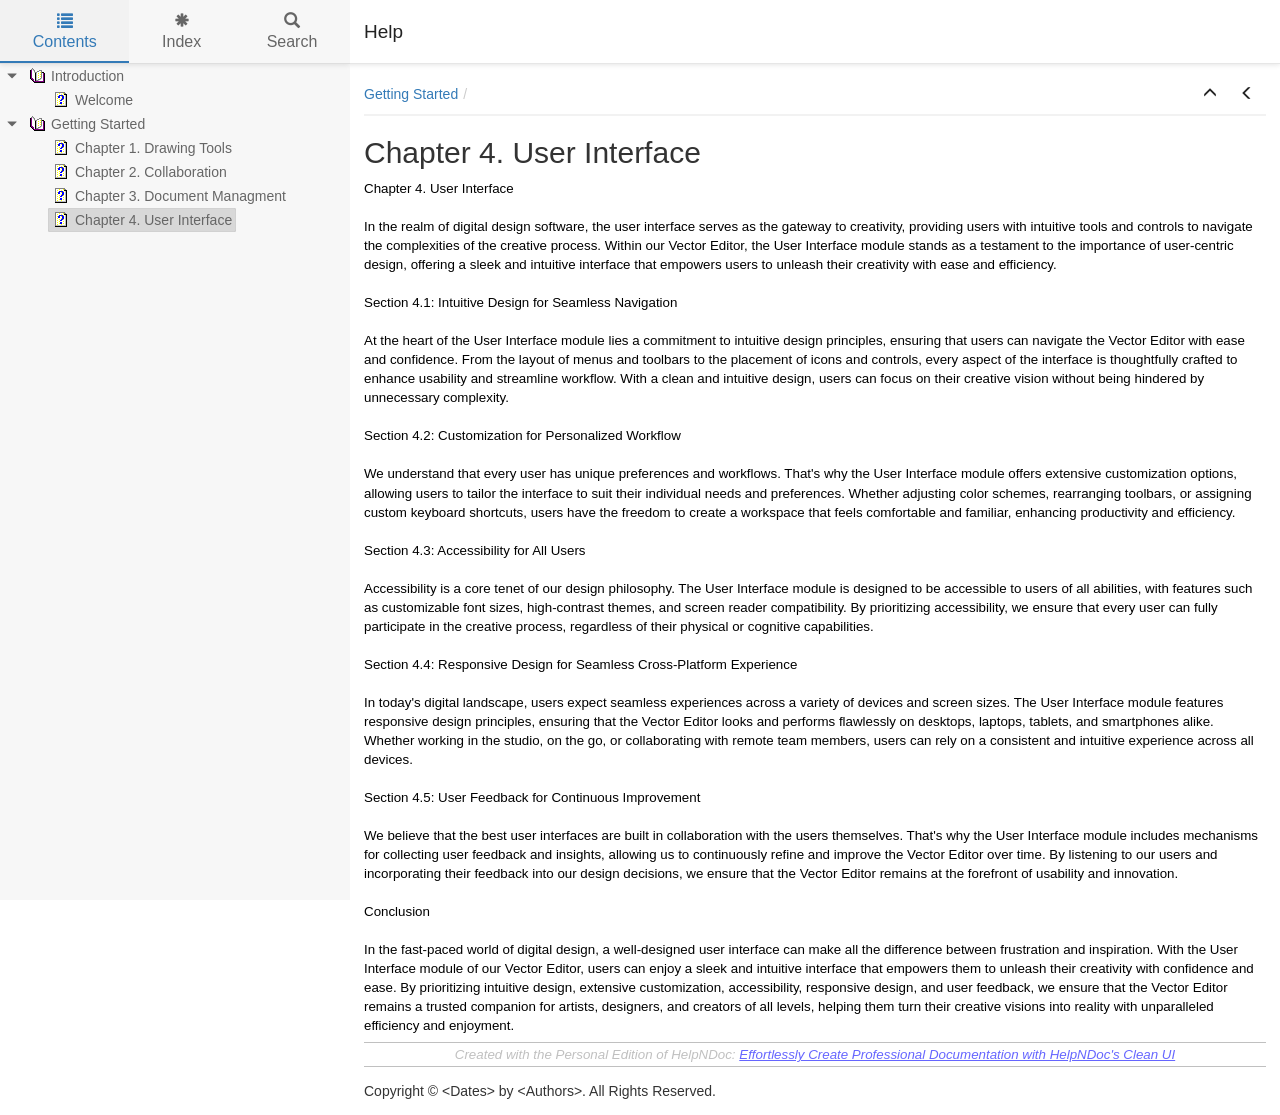
<file: Chapter4UserInterface.html>
<!DOCTYPE html>
<html lang="ru">

<head>

  <meta charset="utf-8" />
  <meta http-equiv="X-UA-Compatible" content="IE=edge" />
  <meta name="generator" content="HelpNDoc Personal Edition 9.1.0.198">
  <meta name="viewport" content="width=device-width, initial-scale=1" />
  <link rel="icon" href="favicon.ico"/>

  <title>Chapter 4. User Interface</title>
  <meta name="description" content="" /> 
  <meta name="keywords" content="">



  
  

  <!-- Twitter Card data -->
  <meta name="twitter:card" content="summary">
  <meta name="twitter:title" content="Chapter 4. User Interface">
  <meta name="twitter:description" content="">

  <!-- Open Graph data -->
  <meta property="og:title" content="Chapter 4. User Interface" />
  <meta property="og:type" content="article" />
  <meta property="og:description" content="" />
  <meta property="og:site_name" content="Help" /> 

  <!-- Bootstrap core CSS -->
  <link href="vendors/bootstrap-3.4.1/css/bootstrap.min.css" rel="stylesheet"/>

  <!-- IE10 viewport hack for Surface/desktop Windows 8 bug -->
  <link href="vendors/bootstrap-3.4.1/css/ie10-viewport-bug-workaround.css" rel="stylesheet"/>

  <!-- HTML5 shim and Respond.js for IE8 support of HTML5 elements and media queries -->
  <!--[if lt IE 9]>
      <script src="vendors/html5shiv-3.7.3/html5shiv.min.js"></script>
      <script src="vendors/respond-1.4.2/respond.min.js"></script>
    <![endif]-->

  <!-- JsTree styles -->
  <link href="vendors/jstree-3.3.10/themes/default/style.min.css" rel="stylesheet"/>

  <!-- Hnd styles -->
  <link href="css/layout.min.css" rel="stylesheet" />
  <link href="css/effects.min.css" rel="stylesheet" />
  <link href="css/theme-light-blue.min.css" rel="stylesheet" />
  <link href="css/print.min.css" rel="stylesheet" media="print" />
  <style type="text/css">nav { width: 350px} @media screen and (min-width:769px) { body.md-nav-expanded div#main { margin-left: 350px} body.md-nav-expanded header { padding-left: 364px} }</style>
  <style type="text/css">.navigation #inline-toc { width: auto !important}</style>

  <!-- Content style -->
  <link href="css/hnd.content.css" rel="stylesheet" />

  



</head>

<body class="md-nav-expanded">



  

  <div id="skip-link">
    <a href="#main-content" class="element-invisible">Skip to main content</a>
  </div>

  <header class="headroom">
    <button class="hnd-toggle btn btn-default">
      <span class="sr-only">Toggle navigation</span>
      <span class="icon-bar"></span><span class="icon-bar"></span><span class="icon-bar"></span>        
    </button>
    <h1>Help</h1>
    
  </header>

  <nav id="panel-left" class="md-nav-expanded">
    <!-- Nav tabs -->
    <ul class="tab-tabs nav nav-tabs" role="tablist">
      <li id="nav-close" role="presentation"> 
        <button class="hnd-toggle btn btn-default" aria-label="close">
          <span class="glyphicon glyphicon-remove" aria-hidden="true"></span>
        </button>
      </li>
      
	  
        <li role="presentation" class="tab active">
            <a href="#contents" id="tab-contents" aria-controls="contents" role="tab" data-toggle="tab">
                <i class="glyphicon glyphicon-list"></i>
                Contents
            </a>
        </li>
      
        <li role="presentation" class="tab">
            <a href="#index" id="tab-index" aria-controls="index" role="tab" data-toggle="tab">
                <i class="glyphicon glyphicon-asterisk"></i>
                Index
            </a>
        </li>
      
        <li role="presentation" class="tab">
            <a href="#search" id="tab-search" aria-controls="search" role="tab" data-toggle="tab">
                <i class="glyphicon glyphicon-search"></i>
                Search
            </a>
        </li>
      
    </ul>  <!-- /Nav tabs -->

    <!-- Tab panes -->
    <div class="tab-content">
	  
      <div role="tabpanel" class="tab-pane active" id="contents">
        <div id="toc" class="tree-container unselectable"
            data-url="_toc.json"
            data-openlvl="1"
        >
            
        </div>
      </div>  <!-- /contents-->
      
      <div role="tabpanel" class="tab-pane" id="index">
        <div id="keywords" class="tree-container unselectable"
            data-url="_keywords.json"
            data-openlvl="1"
        >
            
        </div>
      </div>  <!-- /index-->
      
      <div role="tabpanel" class="tab-pane" id="search">
        <div class="search-content">
          <div class="search-input">
            <form id="search-form">
              <div class="form-group">
                <div class="input-group">
                  <input type="text" class="form-control" id="input-search" name="input-search" placeholder="Search..." aria-label="Search..." />
                  <span class="input-group-btn">
                    <button class="btn btn-default" type="submit" aria-label="Search...">
                      <span class="glyphicon glyphicon-search" aria-hidden="true"></span>
                    </button>
                  </span>
                </div>
              </div>
            </form>
          </div>  <!-- /search-input -->
          <div class="search-result">
            <div id="search-info"></div>
            <div class="tree-container unselectable" id="search-tree"></div>
          </div>  <!-- /search-result -->
        </div>  <!-- /search-content -->
      </div>  <!-- /search-->
      
    </div>  <!-- /Tab panes -->

  </nav>

  <div id="main">

    <article>
        <div id="topic-content" class="container-fluid" 
		  data-hnd-id="Chapter4UserInterface"
		  data-hnd-context="6"
		  data-hnd-title="Chapter 4. User Interface"
		>
            
                <div class="navigation">
                    <ol class="breadcrumb">
                        <li><a href="GettingStarted.html">Getting Started</a></li>
                    </ol>
                    <div class="nav-arrows">
                        <div class="btn-group btn-group" role="group"><a class="btn btn-default" href="GettingStarted.html" title="Getting Started" role="button"><span class="glyphicon glyphicon-menu-up" aria-hidden="true"></span></a><a class="btn btn-default" href="Chapter3DocumentManagment.html" title="Chapter 3. Document Managment" role="button"><span class="glyphicon glyphicon-menu-left" aria-hidden="true"></span></a></div>
                    </div>
                </div> 
            

            <a id="main-content"></a>

            <h2>Chapter 4. User Interface</h2>

            <div class="main-content">
                
<p class="rvps3"><span class="rvts8">Chapter 4. User Interface</span></p>
<p class="rvps3"><span class="rvts8"><br/></span></p>
<p class="rvps3"><span class="rvts8">In the realm of digital design software, the user interface serves as the gateway to creativity, providing users with intuitive tools and controls to navigate the complexities of the creative process. Within our Vector Editor, the User Interface module stands as a testament to the importance of user-centric design, offering a sleek and intuitive interface that empowers users to unleash their creativity with ease and efficiency.</span></p>
<p class="rvps3"><span class="rvts8"><br/></span></p>
<p class="rvps3"><span class="rvts8">Section 4.1: Intuitive Design for Seamless Navigation</span></p>
<p class="rvps3"><span class="rvts8"><br/></span></p>
<p class="rvps3"><span class="rvts8">At the heart of the User Interface module lies a commitment to intuitive design principles, ensuring that users can navigate the Vector Editor with ease and confidence. From the layout of menus and toolbars to the placement of icons and controls, every aspect of the interface is thoughtfully crafted to enhance usability and streamline workflow. With a clean and intuitive design, users can focus on their creative vision without being hindered by unnecessary complexity.</span></p>
<p class="rvps3"><span class="rvts8"><br/></span></p>
<p class="rvps3"><span class="rvts8">Section 4.2: Customization for Personalized Workflow</span></p>
<p class="rvps3"><span class="rvts8"><br/></span></p>
<p class="rvps3"><span class="rvts8">We understand that every user has unique preferences and workflows. That's why the User Interface module offers extensive customization options, allowing users to tailor the interface to suit their individual needs and preferences. Whether adjusting color schemes, rearranging toolbars, or assigning custom keyboard shortcuts, users have the freedom to create a workspace that feels comfortable and familiar, enhancing productivity and efficiency.</span></p>
<p class="rvps3"><span class="rvts8"><br/></span></p>
<p class="rvps3"><span class="rvts8">Section 4.3: Accessibility for All Users</span></p>
<p class="rvps3"><span class="rvts8"><br/></span></p>
<p class="rvps3"><span class="rvts8">Accessibility is a core tenet of our design philosophy. The User Interface module is designed to be accessible to users of all abilities, with features such as customizable font sizes, high-contrast themes, and screen reader compatibility. By prioritizing accessibility, we ensure that every user can fully participate in the creative process, regardless of their physical or cognitive capabilities.</span></p>
<p class="rvps3"><span class="rvts8"><br/></span></p>
<p class="rvps3"><span class="rvts8">Section 4.4: Responsive Design for Seamless Cross-Platform Experience</span></p>
<p class="rvps3"><span class="rvts8"><br/></span></p>
<p class="rvps3"><span class="rvts8">In today's digital landscape, users expect seamless experiences across a variety of devices and screen sizes. The User Interface module features responsive design principles, ensuring that the Vector Editor looks and performs flawlessly on desktops, laptops, tablets, and smartphones alike. Whether working in the studio, on the go, or collaborating with remote team members, users can rely on a consistent and intuitive experience across all devices.</span></p>
<p class="rvps3"><span class="rvts8"><br/></span></p>
<p class="rvps3"><span class="rvts8">Section 4.5: User Feedback for Continuous Improvement</span></p>
<p class="rvps3"><span class="rvts8"><br/></span></p>
<p class="rvps3"><span class="rvts8">We believe that the best user interfaces are built in collaboration with the users themselves. That's why the User Interface module includes mechanisms for collecting user feedback and insights, allowing us to continuously refine and improve the Vector Editor over time. By listening to our users and incorporating their feedback into our design decisions, we ensure that the Vector Editor remains at the forefront of usability and innovation.</span></p>
<p class="rvps3"><span class="rvts8"><br/></span></p>
<p class="rvps3"><span class="rvts8">Conclusion</span></p>
<p class="rvps3"><span class="rvts8"><br/></span></p>
<p class="rvps3"><span class="rvts8">In the fast-paced world of digital design, a well-designed user interface can make all the difference between frustration and inspiration. With the User Interface module of our Vector Editor, users can enjoy a sleek and intuitive interface that empowers them to unleash their creativity with confidence and ease. By prioritizing intuitive design, extensive customization, accessibility, responsive design, and user feedback, we ensure that the Vector Editor remains a trusted companion for artists, designers, and creators of all levels, helping them turn their creative visions into reality with unparalleled efficiency and enjoyment.</span><span class="rvts8"></span></p>
<p class="rvps2" style="clear: both;"><span class="rvts6">Created with the Personal Edition of HelpNDoc: </span><a class="rvts7" href="https://www.helpndoc.com/feature-tour/stunning-user-interface/">Effortlessly Create Professional Documentation with HelpNDoc's Clean UI</a></p>

            </div>
            
            <div id="topic_footer"><div id="topic_footer_content">Copyright &copy; &lt;Dates&gt; by &lt;Authors&gt;. All Rights Reserved.</div></div>
        </div>  <!-- /#topic-content -->
    </article>

    <footer></footer>

  </div>  <!-- /#main -->

  <div class="mask" data-toggle="sm-nav-expanded"></div>
  
  <!-- Modal -->
  <div class="modal fade" id="hndModal" tabindex="-1" role="dialog" aria-labelledby="hndModalLabel">
    <div class="modal-dialog" role="document">
      <div class="modal-content">
        <div class="modal-header">
          <button type="button" class="close" data-dismiss="modal" aria-label="Close"><span aria-hidden="true">&times;</span></button>
          <h4 class="modal-title" id="hndModalLabel"></h4>
        </div>
        <div class="modal-body">
        </div>
        <div class="modal-footer">
          <button type="button" class="btn btn-primary modal-btn-close" data-dismiss="modal">Close</button>
        </div>
      </div>
    </div>
  </div>

  <!-- Splitter -->
  <div id="hnd-splitter" style="left: 350px"></div>  

  <!-- Scripts -->
  <script src="vendors/jquery-3.5.1/jquery.min.js"></script>
  <script src="vendors/bootstrap-3.4.1/js/bootstrap.min.js"></script>
  <script src="vendors/bootstrap-3.4.1/js/ie10-viewport-bug-workaround.js"></script>
  <script src="vendors/markjs-8.11.1/jquery.mark.min.js"></script>
  <script src="vendors/uri-1.19.11/uri.min.js"></script>
  <script src="vendors/imageMapResizer-1.0.10/imageMapResizer.min.js"></script>
  <script src="vendors/headroom-0.11.0/headroom.min.js"></script>
  <script src="vendors/jstree-3.3.10/jstree.min.js"></script>  
  <script src="vendors/interactjs-1.9.22/interact.min.js"></script>  

  <!-- HelpNDoc scripts -->
  <script src="js/polyfill.object.min.js"></script>
  <script src="_translations.js"></script>
  <script src="js/hndsd.min.js"></script>
  <script src="js/hndse.min.js"></script>
  <script src="js/app.min.js"></script>

  <!-- Init script -->
  <script>
    $(function() {
      // Create the app
      var app = new Hnd.App({
        searchEngineMinChars: 3
      });
      // Update translations
      hnd_ut(app);
	  // Instanciate imageMapResizer
	  imageMapResize();
	  // Custom JS
	  
      // Boot the app
      app.Boot();
    });
  </script>



</body>

</html>
</file>
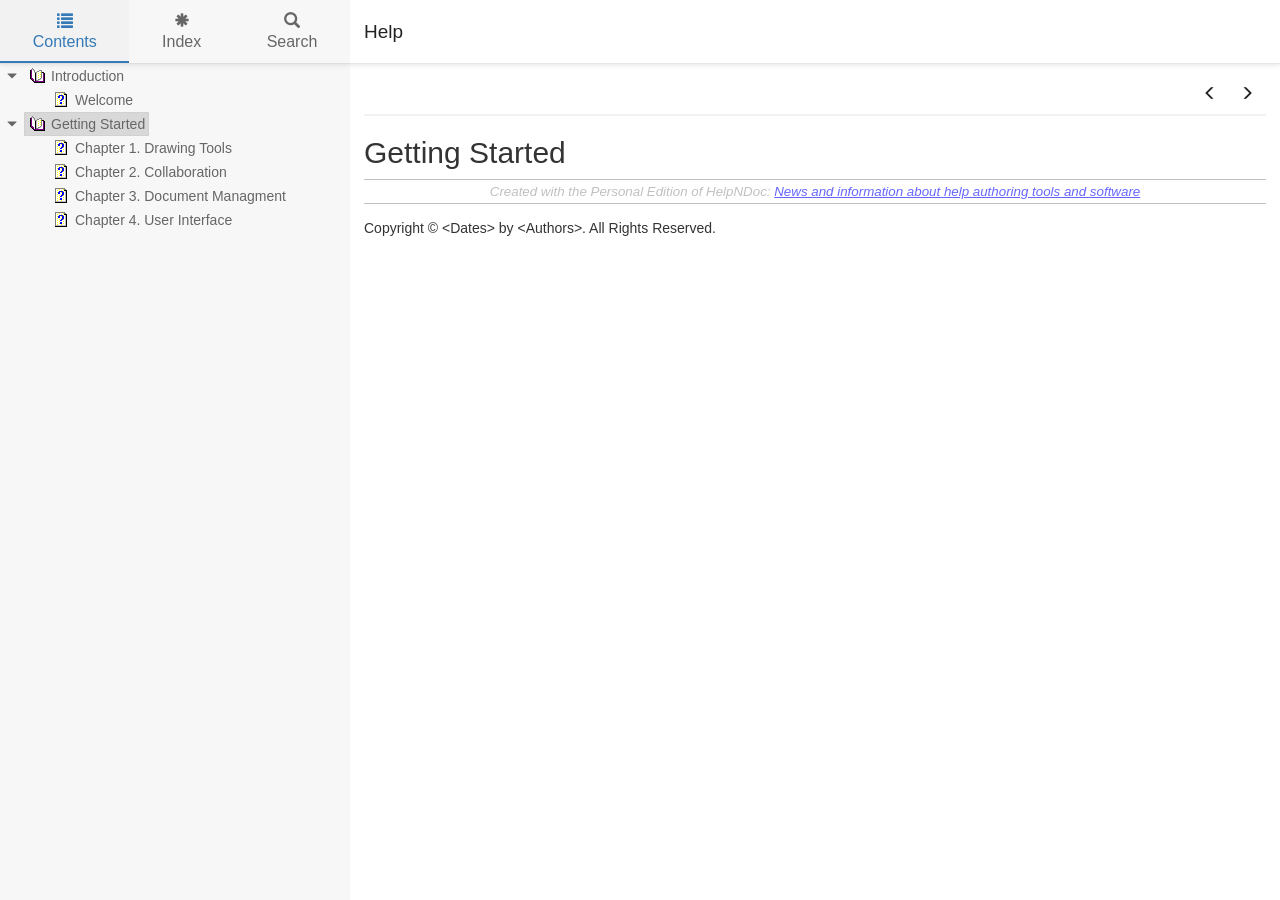
<file: GettingStarted.html>
<!DOCTYPE html>
<html lang="ru">

<head>

  <meta charset="utf-8" />
  <meta http-equiv="X-UA-Compatible" content="IE=edge" />
  <meta name="generator" content="HelpNDoc Personal Edition 9.1.0.198">
  <meta name="viewport" content="width=device-width, initial-scale=1" />
  <link rel="icon" href="favicon.ico"/>

  <title>Getting Started</title>
  <meta name="description" content="" /> 
  <meta name="keywords" content="">



  
  

  <!-- Twitter Card data -->
  <meta name="twitter:card" content="summary">
  <meta name="twitter:title" content="Getting Started">
  <meta name="twitter:description" content="">

  <!-- Open Graph data -->
  <meta property="og:title" content="Getting Started" />
  <meta property="og:type" content="article" />
  <meta property="og:description" content="" />
  <meta property="og:site_name" content="Help" /> 

  <!-- Bootstrap core CSS -->
  <link href="vendors/bootstrap-3.4.1/css/bootstrap.min.css" rel="stylesheet"/>

  <!-- IE10 viewport hack for Surface/desktop Windows 8 bug -->
  <link href="vendors/bootstrap-3.4.1/css/ie10-viewport-bug-workaround.css" rel="stylesheet"/>

  <!-- HTML5 shim and Respond.js for IE8 support of HTML5 elements and media queries -->
  <!--[if lt IE 9]>
      <script src="vendors/html5shiv-3.7.3/html5shiv.min.js"></script>
      <script src="vendors/respond-1.4.2/respond.min.js"></script>
    <![endif]-->

  <!-- JsTree styles -->
  <link href="vendors/jstree-3.3.10/themes/default/style.min.css" rel="stylesheet"/>

  <!-- Hnd styles -->
  <link href="css/layout.min.css" rel="stylesheet" />
  <link href="css/effects.min.css" rel="stylesheet" />
  <link href="css/theme-light-blue.min.css" rel="stylesheet" />
  <link href="css/print.min.css" rel="stylesheet" media="print" />
  <style type="text/css">nav { width: 350px} @media screen and (min-width:769px) { body.md-nav-expanded div#main { margin-left: 350px} body.md-nav-expanded header { padding-left: 364px} }</style>
  <style type="text/css">.navigation #inline-toc { width: auto !important}</style>

  <!-- Content style -->
  <link href="css/hnd.content.css" rel="stylesheet" />

  



</head>

<body class="md-nav-expanded">



  

  <div id="skip-link">
    <a href="#main-content" class="element-invisible">Skip to main content</a>
  </div>

  <header class="headroom">
    <button class="hnd-toggle btn btn-default">
      <span class="sr-only">Toggle navigation</span>
      <span class="icon-bar"></span><span class="icon-bar"></span><span class="icon-bar"></span>        
    </button>
    <h1>Help</h1>
    
  </header>

  <nav id="panel-left" class="md-nav-expanded">
    <!-- Nav tabs -->
    <ul class="tab-tabs nav nav-tabs" role="tablist">
      <li id="nav-close" role="presentation"> 
        <button class="hnd-toggle btn btn-default" aria-label="close">
          <span class="glyphicon glyphicon-remove" aria-hidden="true"></span>
        </button>
      </li>
      
	  
        <li role="presentation" class="tab active">
            <a href="#contents" id="tab-contents" aria-controls="contents" role="tab" data-toggle="tab">
                <i class="glyphicon glyphicon-list"></i>
                Contents
            </a>
        </li>
      
        <li role="presentation" class="tab">
            <a href="#index" id="tab-index" aria-controls="index" role="tab" data-toggle="tab">
                <i class="glyphicon glyphicon-asterisk"></i>
                Index
            </a>
        </li>
      
        <li role="presentation" class="tab">
            <a href="#search" id="tab-search" aria-controls="search" role="tab" data-toggle="tab">
                <i class="glyphicon glyphicon-search"></i>
                Search
            </a>
        </li>
      
    </ul>  <!-- /Nav tabs -->

    <!-- Tab panes -->
    <div class="tab-content">
	  
      <div role="tabpanel" class="tab-pane active" id="contents">
        <div id="toc" class="tree-container unselectable"
            data-url="_toc.json"
            data-openlvl="1"
        >
            
        </div>
      </div>  <!-- /contents-->
      
      <div role="tabpanel" class="tab-pane" id="index">
        <div id="keywords" class="tree-container unselectable"
            data-url="_keywords.json"
            data-openlvl="1"
        >
            
        </div>
      </div>  <!-- /index-->
      
      <div role="tabpanel" class="tab-pane" id="search">
        <div class="search-content">
          <div class="search-input">
            <form id="search-form">
              <div class="form-group">
                <div class="input-group">
                  <input type="text" class="form-control" id="input-search" name="input-search" placeholder="Search..." aria-label="Search..." />
                  <span class="input-group-btn">
                    <button class="btn btn-default" type="submit" aria-label="Search...">
                      <span class="glyphicon glyphicon-search" aria-hidden="true"></span>
                    </button>
                  </span>
                </div>
              </div>
            </form>
          </div>  <!-- /search-input -->
          <div class="search-result">
            <div id="search-info"></div>
            <div class="tree-container unselectable" id="search-tree"></div>
          </div>  <!-- /search-result -->
        </div>  <!-- /search-content -->
      </div>  <!-- /search-->
      
    </div>  <!-- /Tab panes -->

  </nav>

  <div id="main">

    <article>
        <div id="topic-content" class="container-fluid" 
		  data-hnd-id="GettingStarted"
		  data-hnd-context="3"
		  data-hnd-title="Getting Started"
		>
            
                <div class="navigation">
                    <ol class="breadcrumb">
                        
                    </ol>
                    <div class="nav-arrows">
                        <div class="btn-group btn-group" role="group"><a class="btn btn-default" href="Welcome.html" title="Welcome" role="button"><span class="glyphicon glyphicon-menu-left" aria-hidden="true"></span></a><a class="btn btn-default" href="Chapter1DrawingTools.html" title="Chapter 1. Drawing Tools" role="button"><span class="glyphicon glyphicon-menu-right" aria-hidden="true"></span></a></div>
                    </div>
                </div> 
            

            <a id="main-content"></a>

            <h2>Getting Started</h2>

            <div class="main-content">
                
<p class="rvps2" style="clear: both;"><span class="rvts6">Created with the Personal Edition of HelpNDoc: </span><a class="rvts7" href="https://www.helpauthoringsoftware.com">News and information about help authoring tools and software</a></p>

            </div>
            
            <div id="topic_footer"><div id="topic_footer_content">Copyright &copy; &lt;Dates&gt; by &lt;Authors&gt;. All Rights Reserved.</div></div>
        </div>  <!-- /#topic-content -->
    </article>

    <footer></footer>

  </div>  <!-- /#main -->

  <div class="mask" data-toggle="sm-nav-expanded"></div>
  
  <!-- Modal -->
  <div class="modal fade" id="hndModal" tabindex="-1" role="dialog" aria-labelledby="hndModalLabel">
    <div class="modal-dialog" role="document">
      <div class="modal-content">
        <div class="modal-header">
          <button type="button" class="close" data-dismiss="modal" aria-label="Close"><span aria-hidden="true">&times;</span></button>
          <h4 class="modal-title" id="hndModalLabel"></h4>
        </div>
        <div class="modal-body">
        </div>
        <div class="modal-footer">
          <button type="button" class="btn btn-primary modal-btn-close" data-dismiss="modal">Close</button>
        </div>
      </div>
    </div>
  </div>

  <!-- Splitter -->
  <div id="hnd-splitter" style="left: 350px"></div>  

  <!-- Scripts -->
  <script src="vendors/jquery-3.5.1/jquery.min.js"></script>
  <script src="vendors/bootstrap-3.4.1/js/bootstrap.min.js"></script>
  <script src="vendors/bootstrap-3.4.1/js/ie10-viewport-bug-workaround.js"></script>
  <script src="vendors/markjs-8.11.1/jquery.mark.min.js"></script>
  <script src="vendors/uri-1.19.11/uri.min.js"></script>
  <script src="vendors/imageMapResizer-1.0.10/imageMapResizer.min.js"></script>
  <script src="vendors/headroom-0.11.0/headroom.min.js"></script>
  <script src="vendors/jstree-3.3.10/jstree.min.js"></script>  
  <script src="vendors/interactjs-1.9.22/interact.min.js"></script>  

  <!-- HelpNDoc scripts -->
  <script src="js/polyfill.object.min.js"></script>
  <script src="_translations.js"></script>
  <script src="js/hndsd.min.js"></script>
  <script src="js/hndse.min.js"></script>
  <script src="js/app.min.js"></script>

  <!-- Init script -->
  <script>
    $(function() {
      // Create the app
      var app = new Hnd.App({
        searchEngineMinChars: 3
      });
      // Update translations
      hnd_ut(app);
	  // Instanciate imageMapResizer
	  imageMapResize();
	  // Custom JS
	  
      // Boot the app
      app.Boot();
    });
  </script>



</body>

</html>
</file>
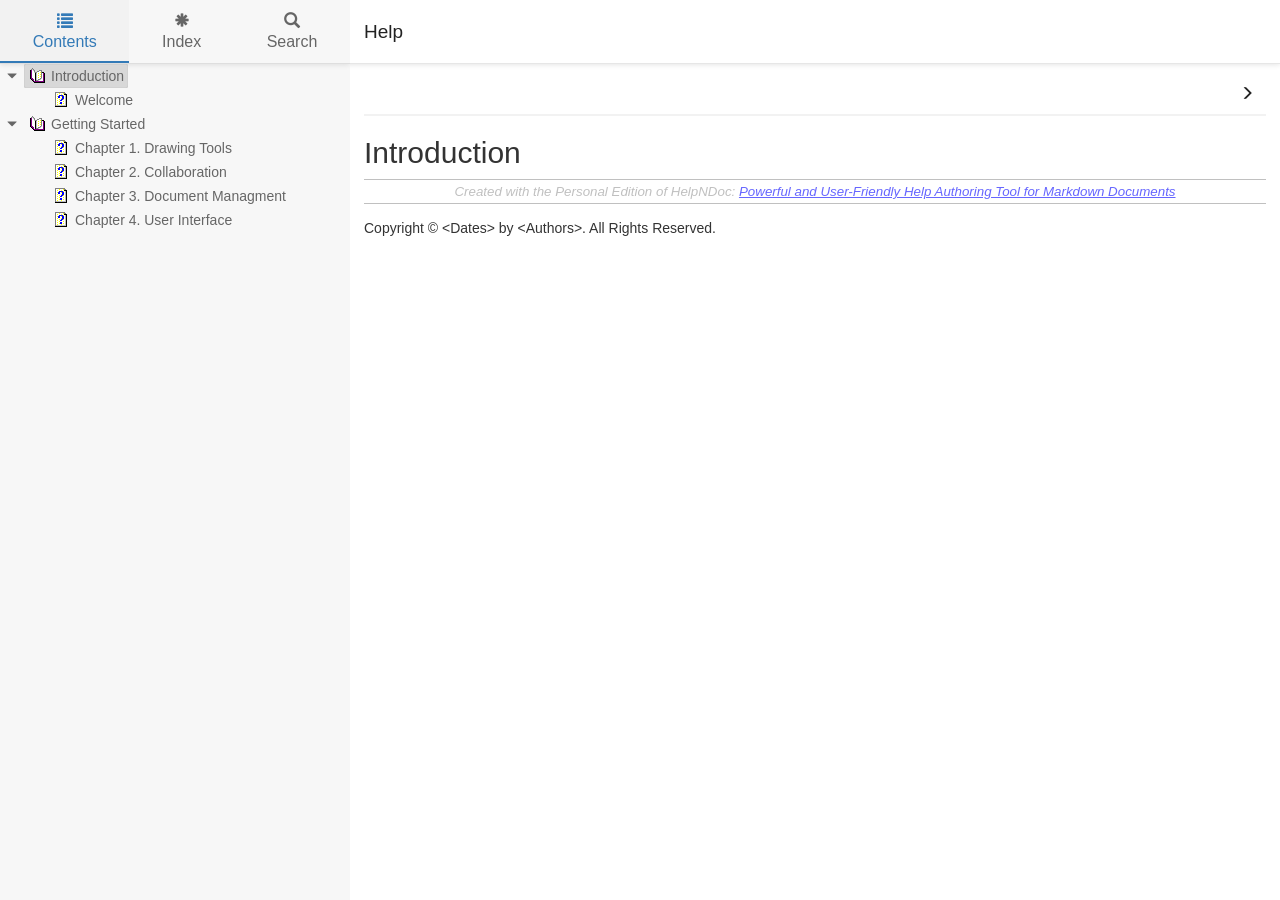
<file: Introduction.html>
<!DOCTYPE html>
<html lang="ru">

<head>

  <meta charset="utf-8" />
  <meta http-equiv="X-UA-Compatible" content="IE=edge" />
  <meta name="generator" content="HelpNDoc Personal Edition 9.1.0.198">
  <meta name="viewport" content="width=device-width, initial-scale=1" />
  <link rel="icon" href="favicon.ico"/>

  <title>Introduction</title>
  <meta name="description" content="" /> 
  <meta name="keywords" content="">



  
  

  <!-- Twitter Card data -->
  <meta name="twitter:card" content="summary">
  <meta name="twitter:title" content="Introduction">
  <meta name="twitter:description" content="">

  <!-- Open Graph data -->
  <meta property="og:title" content="Introduction" />
  <meta property="og:type" content="article" />
  <meta property="og:description" content="" />
  <meta property="og:site_name" content="Help" /> 

  <!-- Bootstrap core CSS -->
  <link href="vendors/bootstrap-3.4.1/css/bootstrap.min.css" rel="stylesheet"/>

  <!-- IE10 viewport hack for Surface/desktop Windows 8 bug -->
  <link href="vendors/bootstrap-3.4.1/css/ie10-viewport-bug-workaround.css" rel="stylesheet"/>

  <!-- HTML5 shim and Respond.js for IE8 support of HTML5 elements and media queries -->
  <!--[if lt IE 9]>
      <script src="vendors/html5shiv-3.7.3/html5shiv.min.js"></script>
      <script src="vendors/respond-1.4.2/respond.min.js"></script>
    <![endif]-->

  <!-- JsTree styles -->
  <link href="vendors/jstree-3.3.10/themes/default/style.min.css" rel="stylesheet"/>

  <!-- Hnd styles -->
  <link href="css/layout.min.css" rel="stylesheet" />
  <link href="css/effects.min.css" rel="stylesheet" />
  <link href="css/theme-light-blue.min.css" rel="stylesheet" />
  <link href="css/print.min.css" rel="stylesheet" media="print" />
  <style type="text/css">nav { width: 350px} @media screen and (min-width:769px) { body.md-nav-expanded div#main { margin-left: 350px} body.md-nav-expanded header { padding-left: 364px} }</style>
  <style type="text/css">.navigation #inline-toc { width: auto !important}</style>

  <!-- Content style -->
  <link href="css/hnd.content.css" rel="stylesheet" />

  



</head>

<body class="md-nav-expanded">



  

  <div id="skip-link">
    <a href="#main-content" class="element-invisible">Skip to main content</a>
  </div>

  <header class="headroom">
    <button class="hnd-toggle btn btn-default">
      <span class="sr-only">Toggle navigation</span>
      <span class="icon-bar"></span><span class="icon-bar"></span><span class="icon-bar"></span>        
    </button>
    <h1>Help</h1>
    
  </header>

  <nav id="panel-left" class="md-nav-expanded">
    <!-- Nav tabs -->
    <ul class="tab-tabs nav nav-tabs" role="tablist">
      <li id="nav-close" role="presentation"> 
        <button class="hnd-toggle btn btn-default" aria-label="close">
          <span class="glyphicon glyphicon-remove" aria-hidden="true"></span>
        </button>
      </li>
      
	  
        <li role="presentation" class="tab active">
            <a href="#contents" id="tab-contents" aria-controls="contents" role="tab" data-toggle="tab">
                <i class="glyphicon glyphicon-list"></i>
                Contents
            </a>
        </li>
      
        <li role="presentation" class="tab">
            <a href="#index" id="tab-index" aria-controls="index" role="tab" data-toggle="tab">
                <i class="glyphicon glyphicon-asterisk"></i>
                Index
            </a>
        </li>
      
        <li role="presentation" class="tab">
            <a href="#search" id="tab-search" aria-controls="search" role="tab" data-toggle="tab">
                <i class="glyphicon glyphicon-search"></i>
                Search
            </a>
        </li>
      
    </ul>  <!-- /Nav tabs -->

    <!-- Tab panes -->
    <div class="tab-content">
	  
      <div role="tabpanel" class="tab-pane active" id="contents">
        <div id="toc" class="tree-container unselectable"
            data-url="_toc.json"
            data-openlvl="1"
        >
            
        </div>
      </div>  <!-- /contents-->
      
      <div role="tabpanel" class="tab-pane" id="index">
        <div id="keywords" class="tree-container unselectable"
            data-url="_keywords.json"
            data-openlvl="1"
        >
            
        </div>
      </div>  <!-- /index-->
      
      <div role="tabpanel" class="tab-pane" id="search">
        <div class="search-content">
          <div class="search-input">
            <form id="search-form">
              <div class="form-group">
                <div class="input-group">
                  <input type="text" class="form-control" id="input-search" name="input-search" placeholder="Search..." aria-label="Search..." />
                  <span class="input-group-btn">
                    <button class="btn btn-default" type="submit" aria-label="Search...">
                      <span class="glyphicon glyphicon-search" aria-hidden="true"></span>
                    </button>
                  </span>
                </div>
              </div>
            </form>
          </div>  <!-- /search-input -->
          <div class="search-result">
            <div id="search-info"></div>
            <div class="tree-container unselectable" id="search-tree"></div>
          </div>  <!-- /search-result -->
        </div>  <!-- /search-content -->
      </div>  <!-- /search-->
      
    </div>  <!-- /Tab panes -->

  </nav>

  <div id="main">

    <article>
        <div id="topic-content" class="container-fluid" 
		  data-hnd-id="Introduction"
		  data-hnd-context="0"
		  data-hnd-title="Introduction"
		>
            
                <div class="navigation">
                    <ol class="breadcrumb">
                        
                    </ol>
                    <div class="nav-arrows">
                        <div class="btn-group btn-group" role="group"><a class="btn btn-default" href="Welcome.html" title="Welcome" role="button"><span class="glyphicon glyphicon-menu-right" aria-hidden="true"></span></a></div>
                    </div>
                </div> 
            

            <a id="main-content"></a>

            <h2>Introduction</h2>

            <div class="main-content">
                
<p class="rvps2" style="clear: both;"><span class="rvts6">Created with the Personal Edition of HelpNDoc: </span><a class="rvts7" href="https://www.helpndoc.com/feature-tour/markdown-import-export-using-helpndoc-help-authoring-tool/">Powerful and User-Friendly Help Authoring Tool for Markdown Documents</a></p>

            </div>
            
            <div id="topic_footer"><div id="topic_footer_content">Copyright &copy; &lt;Dates&gt; by &lt;Authors&gt;. All Rights Reserved.</div></div>
        </div>  <!-- /#topic-content -->
    </article>

    <footer></footer>

  </div>  <!-- /#main -->

  <div class="mask" data-toggle="sm-nav-expanded"></div>
  
  <!-- Modal -->
  <div class="modal fade" id="hndModal" tabindex="-1" role="dialog" aria-labelledby="hndModalLabel">
    <div class="modal-dialog" role="document">
      <div class="modal-content">
        <div class="modal-header">
          <button type="button" class="close" data-dismiss="modal" aria-label="Close"><span aria-hidden="true">&times;</span></button>
          <h4 class="modal-title" id="hndModalLabel"></h4>
        </div>
        <div class="modal-body">
        </div>
        <div class="modal-footer">
          <button type="button" class="btn btn-primary modal-btn-close" data-dismiss="modal">Close</button>
        </div>
      </div>
    </div>
  </div>

  <!-- Splitter -->
  <div id="hnd-splitter" style="left: 350px"></div>  

  <!-- Scripts -->
  <script src="vendors/jquery-3.5.1/jquery.min.js"></script>
  <script src="vendors/bootstrap-3.4.1/js/bootstrap.min.js"></script>
  <script src="vendors/bootstrap-3.4.1/js/ie10-viewport-bug-workaround.js"></script>
  <script src="vendors/markjs-8.11.1/jquery.mark.min.js"></script>
  <script src="vendors/uri-1.19.11/uri.min.js"></script>
  <script src="vendors/imageMapResizer-1.0.10/imageMapResizer.min.js"></script>
  <script src="vendors/headroom-0.11.0/headroom.min.js"></script>
  <script src="vendors/jstree-3.3.10/jstree.min.js"></script>  
  <script src="vendors/interactjs-1.9.22/interact.min.js"></script>  

  <!-- HelpNDoc scripts -->
  <script src="js/polyfill.object.min.js"></script>
  <script src="_translations.js"></script>
  <script src="js/hndsd.min.js"></script>
  <script src="js/hndse.min.js"></script>
  <script src="js/app.min.js"></script>

  <!-- Init script -->
  <script>
    $(function() {
      // Create the app
      var app = new Hnd.App({
        searchEngineMinChars: 3
      });
      // Update translations
      hnd_ut(app);
	  // Instanciate imageMapResizer
	  imageMapResize();
	  // Custom JS
	  
      // Boot the app
      app.Boot();
    });
  </script>



</body>

</html>
</file>
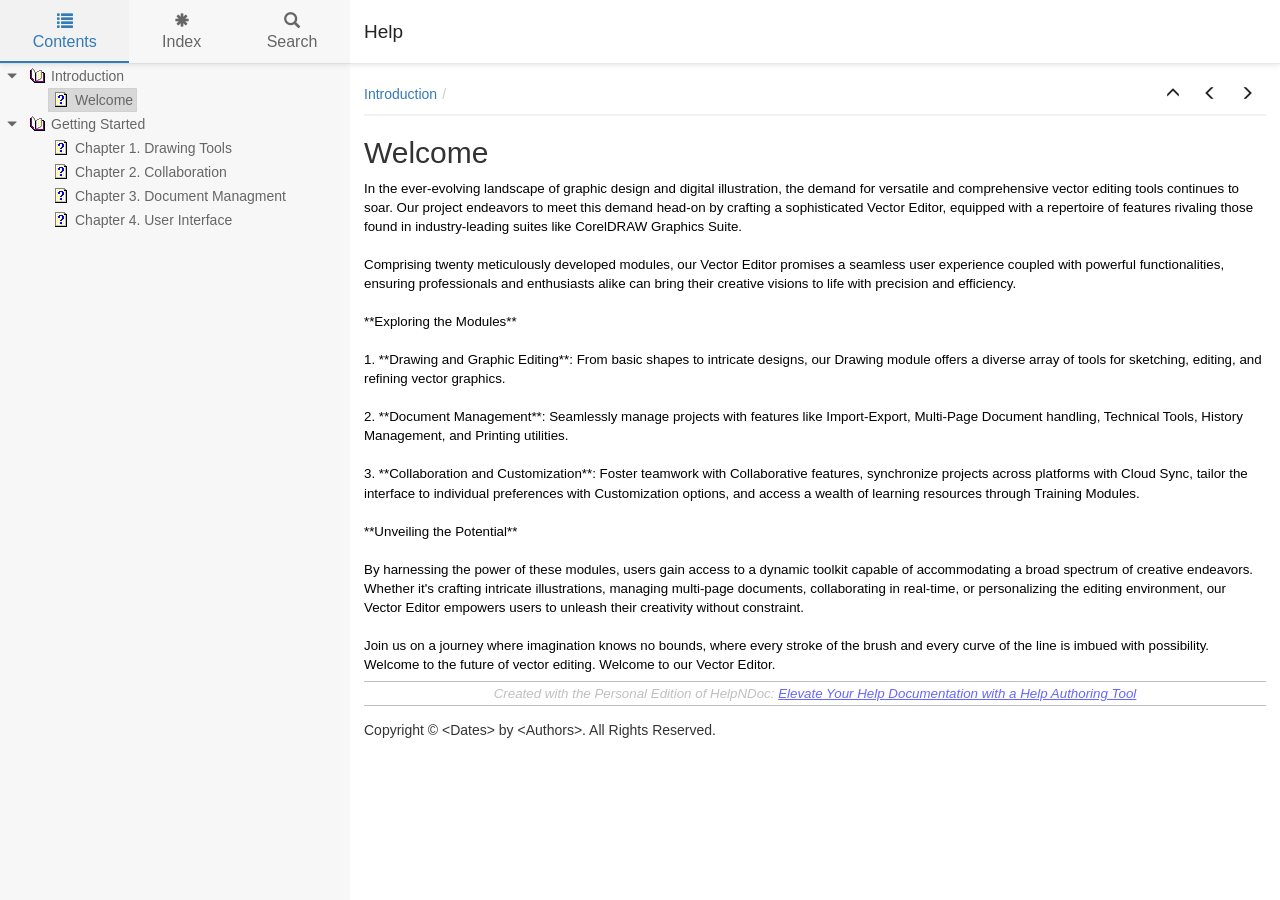
<file: Welcome.html>
<!DOCTYPE html>
<html lang="ru">

<head>

  <meta charset="utf-8" />
  <meta http-equiv="X-UA-Compatible" content="IE=edge" />
  <meta name="generator" content="HelpNDoc Personal Edition 9.1.0.198">
  <meta name="viewport" content="width=device-width, initial-scale=1" />
  <link rel="icon" href="favicon.ico"/>

  <title>Welcome</title>
  <meta name="description" content="" /> 
  <meta name="keywords" content="">



  
  

  <!-- Twitter Card data -->
  <meta name="twitter:card" content="summary">
  <meta name="twitter:title" content="Welcome">
  <meta name="twitter:description" content="">

  <!-- Open Graph data -->
  <meta property="og:title" content="Welcome" />
  <meta property="og:type" content="article" />
  <meta property="og:description" content="" />
  <meta property="og:site_name" content="Help" /> 

  <!-- Bootstrap core CSS -->
  <link href="vendors/bootstrap-3.4.1/css/bootstrap.min.css" rel="stylesheet"/>

  <!-- IE10 viewport hack for Surface/desktop Windows 8 bug -->
  <link href="vendors/bootstrap-3.4.1/css/ie10-viewport-bug-workaround.css" rel="stylesheet"/>

  <!-- HTML5 shim and Respond.js for IE8 support of HTML5 elements and media queries -->
  <!--[if lt IE 9]>
      <script src="vendors/html5shiv-3.7.3/html5shiv.min.js"></script>
      <script src="vendors/respond-1.4.2/respond.min.js"></script>
    <![endif]-->

  <!-- JsTree styles -->
  <link href="vendors/jstree-3.3.10/themes/default/style.min.css" rel="stylesheet"/>

  <!-- Hnd styles -->
  <link href="css/layout.min.css" rel="stylesheet" />
  <link href="css/effects.min.css" rel="stylesheet" />
  <link href="css/theme-light-blue.min.css" rel="stylesheet" />
  <link href="css/print.min.css" rel="stylesheet" media="print" />
  <style type="text/css">nav { width: 350px} @media screen and (min-width:769px) { body.md-nav-expanded div#main { margin-left: 350px} body.md-nav-expanded header { padding-left: 364px} }</style>
  <style type="text/css">.navigation #inline-toc { width: auto !important}</style>

  <!-- Content style -->
  <link href="css/hnd.content.css" rel="stylesheet" />

  



</head>

<body class="md-nav-expanded">



  

  <div id="skip-link">
    <a href="#main-content" class="element-invisible">Skip to main content</a>
  </div>

  <header class="headroom">
    <button class="hnd-toggle btn btn-default">
      <span class="sr-only">Toggle navigation</span>
      <span class="icon-bar"></span><span class="icon-bar"></span><span class="icon-bar"></span>        
    </button>
    <h1>Help</h1>
    
  </header>

  <nav id="panel-left" class="md-nav-expanded">
    <!-- Nav tabs -->
    <ul class="tab-tabs nav nav-tabs" role="tablist">
      <li id="nav-close" role="presentation"> 
        <button class="hnd-toggle btn btn-default" aria-label="close">
          <span class="glyphicon glyphicon-remove" aria-hidden="true"></span>
        </button>
      </li>
      
	  
        <li role="presentation" class="tab active">
            <a href="#contents" id="tab-contents" aria-controls="contents" role="tab" data-toggle="tab">
                <i class="glyphicon glyphicon-list"></i>
                Contents
            </a>
        </li>
      
        <li role="presentation" class="tab">
            <a href="#index" id="tab-index" aria-controls="index" role="tab" data-toggle="tab">
                <i class="glyphicon glyphicon-asterisk"></i>
                Index
            </a>
        </li>
      
        <li role="presentation" class="tab">
            <a href="#search" id="tab-search" aria-controls="search" role="tab" data-toggle="tab">
                <i class="glyphicon glyphicon-search"></i>
                Search
            </a>
        </li>
      
    </ul>  <!-- /Nav tabs -->

    <!-- Tab panes -->
    <div class="tab-content">
	  
      <div role="tabpanel" class="tab-pane active" id="contents">
        <div id="toc" class="tree-container unselectable"
            data-url="_toc.json"
            data-openlvl="1"
        >
            
        </div>
      </div>  <!-- /contents-->
      
      <div role="tabpanel" class="tab-pane" id="index">
        <div id="keywords" class="tree-container unselectable"
            data-url="_keywords.json"
            data-openlvl="1"
        >
            
        </div>
      </div>  <!-- /index-->
      
      <div role="tabpanel" class="tab-pane" id="search">
        <div class="search-content">
          <div class="search-input">
            <form id="search-form">
              <div class="form-group">
                <div class="input-group">
                  <input type="text" class="form-control" id="input-search" name="input-search" placeholder="Search..." aria-label="Search..." />
                  <span class="input-group-btn">
                    <button class="btn btn-default" type="submit" aria-label="Search...">
                      <span class="glyphicon glyphicon-search" aria-hidden="true"></span>
                    </button>
                  </span>
                </div>
              </div>
            </form>
          </div>  <!-- /search-input -->
          <div class="search-result">
            <div id="search-info"></div>
            <div class="tree-container unselectable" id="search-tree"></div>
          </div>  <!-- /search-result -->
        </div>  <!-- /search-content -->
      </div>  <!-- /search-->
      
    </div>  <!-- /Tab panes -->

  </nav>

  <div id="main">

    <article>
        <div id="topic-content" class="container-fluid" 
		  data-hnd-id="Welcome"
		  data-hnd-context="1"
		  data-hnd-title="Welcome"
		>
            
                <div class="navigation">
                    <ol class="breadcrumb">
                        <li><a href="Introduction.html">Introduction</a></li>
                    </ol>
                    <div class="nav-arrows">
                        <div class="btn-group btn-group" role="group"><a class="btn btn-default" href="Introduction.html" title="Introduction" role="button"><span class="glyphicon glyphicon-menu-up" aria-hidden="true"></span></a><a class="btn btn-default" href="Introduction.html" title="Introduction" role="button"><span class="glyphicon glyphicon-menu-left" aria-hidden="true"></span></a><a class="btn btn-default" href="GettingStarted.html" title="Getting Started" role="button"><span class="glyphicon glyphicon-menu-right" aria-hidden="true"></span></a></div>
                    </div>
                </div> 
            

            <a id="main-content"></a>

            <h2>Welcome</h2>

            <div class="main-content">
                
<p class="rvps3"><span class="rvts8">In the ever-evolving landscape of graphic design and digital illustration, the demand for versatile and comprehensive vector editing tools continues to soar. Our project endeavors to meet this demand head-on by crafting a sophisticated Vector Editor, equipped with a repertoire of features rivaling those found in industry-leading suites like CorelDRAW Graphics Suite.</span></p>
<p class="rvps3"><span class="rvts8"><br/></span></p>
<p class="rvps3"><span class="rvts8">Comprising twenty meticulously developed modules, our Vector Editor promises a seamless user experience coupled with powerful functionalities, ensuring professionals and enthusiasts alike can bring their creative visions to life with precision and efficiency.</span></p>
<p class="rvps3"><span class="rvts8"><br/></span></p>
<p class="rvps3"><span class="rvts8">**Exploring the Modules**</span></p>
<p class="rvps3"><span class="rvts8"><br/></span></p>
<p class="rvps3"><span class="rvts8">1. **Drawing and Graphic Editing**: From basic shapes to intricate designs, our Drawing module offers a diverse array of tools for sketching, editing, and refining vector graphics.</span></p>
<p class="rvps3"><span class="rvts8"><br/></span></p>
<p class="rvps3"><span class="rvts8">2. **Document Management**: Seamlessly manage projects with features like Import-Export, Multi-Page Document handling, Technical Tools, History Management, and Printing utilities.</span></p>
<p class="rvps3"><span class="rvts8"><br/></span></p>
<p class="rvps3"><span class="rvts8">3. **Collaboration and Customization**: Foster teamwork with Collaborative features, synchronize projects across platforms with Cloud Sync, tailor the interface to individual preferences with Customization options, and access a wealth of learning resources through Training Modules.</span></p>
<p class="rvps3"><span class="rvts8"><br/></span></p>
<p class="rvps3"><span class="rvts8">**Unveiling the Potential**</span></p>
<p class="rvps3"><span class="rvts8"><br/></span></p>
<p class="rvps3"><span class="rvts8">By harnessing the power of these modules, users gain access to a dynamic toolkit capable of accommodating a broad spectrum of creative endeavors. Whether it's crafting intricate illustrations, managing multi-page documents, collaborating in real-time, or personalizing the editing environment, our Vector Editor empowers users to unleash their creativity without constraint.</span></p>
<p class="rvps3"><span class="rvts8"><br/></span></p>
<p class="rvps3"><span class="rvts8">Join us on a journey where imagination knows no bounds, where every stroke of the brush and every curve of the line is imbued with possibility. Welcome to the future of vector editing. Welcome to our Vector Editor.</span><span class="rvts8"></span></p>
<p class="rvps2" style="clear: both;"><span class="rvts6">Created with the Personal Edition of HelpNDoc: </span><a class="rvts7" href="https://www.helpauthoringsoftware.com/articles/what-is-a-help-authoring-tool/">Elevate Your Help Documentation with a Help Authoring Tool</a></p>

            </div>
            
            <div id="topic_footer"><div id="topic_footer_content">Copyright &copy; &lt;Dates&gt; by &lt;Authors&gt;. All Rights Reserved.</div></div>
        </div>  <!-- /#topic-content -->
    </article>

    <footer></footer>

  </div>  <!-- /#main -->

  <div class="mask" data-toggle="sm-nav-expanded"></div>
  
  <!-- Modal -->
  <div class="modal fade" id="hndModal" tabindex="-1" role="dialog" aria-labelledby="hndModalLabel">
    <div class="modal-dialog" role="document">
      <div class="modal-content">
        <div class="modal-header">
          <button type="button" class="close" data-dismiss="modal" aria-label="Close"><span aria-hidden="true">&times;</span></button>
          <h4 class="modal-title" id="hndModalLabel"></h4>
        </div>
        <div class="modal-body">
        </div>
        <div class="modal-footer">
          <button type="button" class="btn btn-primary modal-btn-close" data-dismiss="modal">Close</button>
        </div>
      </div>
    </div>
  </div>

  <!-- Splitter -->
  <div id="hnd-splitter" style="left: 350px"></div>  

  <!-- Scripts -->
  <script src="vendors/jquery-3.5.1/jquery.min.js"></script>
  <script src="vendors/bootstrap-3.4.1/js/bootstrap.min.js"></script>
  <script src="vendors/bootstrap-3.4.1/js/ie10-viewport-bug-workaround.js"></script>
  <script src="vendors/markjs-8.11.1/jquery.mark.min.js"></script>
  <script src="vendors/uri-1.19.11/uri.min.js"></script>
  <script src="vendors/imageMapResizer-1.0.10/imageMapResizer.min.js"></script>
  <script src="vendors/headroom-0.11.0/headroom.min.js"></script>
  <script src="vendors/jstree-3.3.10/jstree.min.js"></script>  
  <script src="vendors/interactjs-1.9.22/interact.min.js"></script>  

  <!-- HelpNDoc scripts -->
  <script src="js/polyfill.object.min.js"></script>
  <script src="_translations.js"></script>
  <script src="js/hndsd.min.js"></script>
  <script src="js/hndse.min.js"></script>
  <script src="js/app.min.js"></script>

  <!-- Init script -->
  <script>
    $(function() {
      // Create the app
      var app = new Hnd.App({
        searchEngineMinChars: 3
      });
      // Update translations
      hnd_ut(app);
	  // Instanciate imageMapResizer
	  imageMapResize();
	  // Custom JS
	  
      // Boot the app
      app.Boot();
    });
  </script>



</body>

</html>
</file>
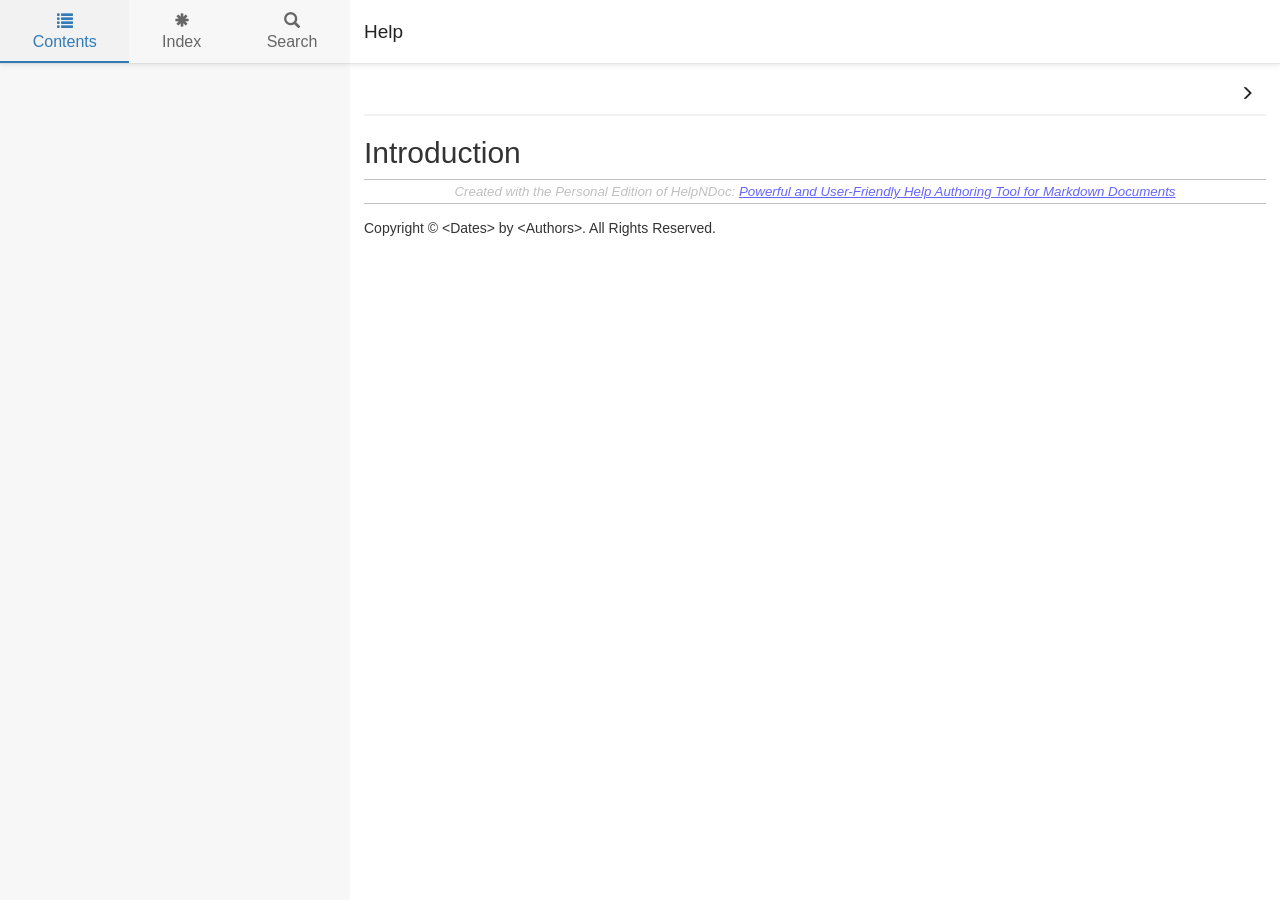
<file: context/0.html>
<!DOCTYPE html>
<html>

<head>
    <title>Redirecting to "Introduction"</title>
    <link rel="canonical" href="../Introduction.html" />
    <meta name="robots" content="noindex">
    <meta charset="utf-8" />
    <meta http-equiv="refresh" content="0; url=../Introduction.html" />
</head>

</html>
</file>
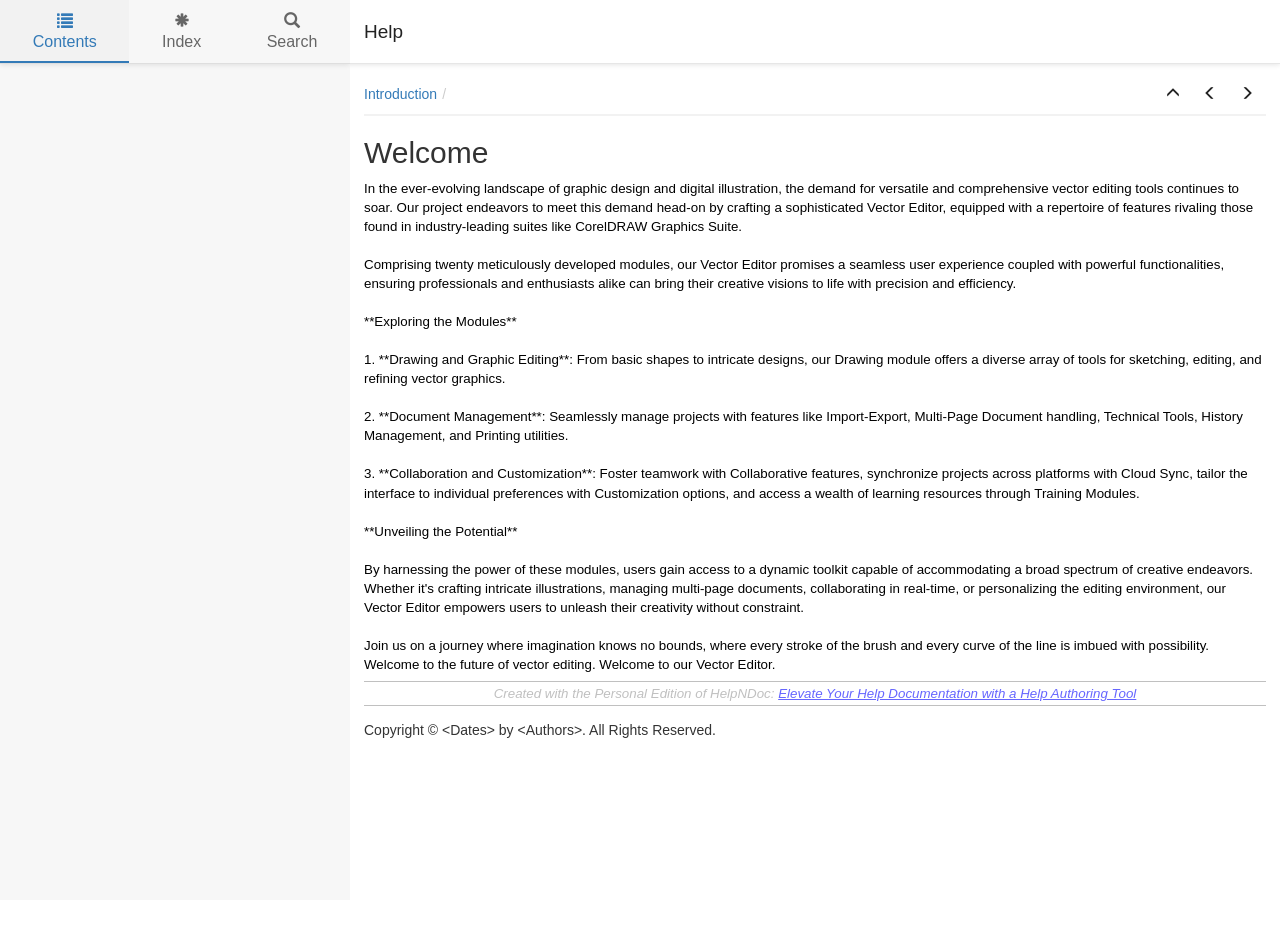
<file: context/1.html>
<!DOCTYPE html>
<html>

<head>
    <title>Redirecting to "Welcome"</title>
    <link rel="canonical" href="../Welcome.html" />
    <meta name="robots" content="noindex">
    <meta charset="utf-8" />
    <meta http-equiv="refresh" content="0; url=../Welcome.html" />
</head>

</html>
</file>
<file: css/hnd.content.css>
/* ========== Text Styles ========== */
hr { color: canvastext}
.main-content, .main-content table span.rvts0 /* Normal text */
{
 font-size: 10pt;
 font-family: 'Arial', 'Helvetica', sans-serif;
 font-style: normal;
 font-weight: normal;
 color: canvastext;
 text-decoration: none;
}
span.rvts1 /* Heading */
{
 font-weight: bold;
 color: #0000ff;
}
span.rvts2 /* Subheading */
{
 font-weight: bold;
 color: #000080;
}
span.rvts3 /* Keywords */
{
 font-style: italic;
 color: #800000;
}
a.rvts4, span.rvts4 /* Jump 1 */
{
 color: #008000;
 text-decoration: underline;
}
a.rvts5, span.rvts5 /* Jump 2 */
{
 color: #008000;
 text-decoration: underline;
}
span.rvts6 /* Font Style */
{
 font-family: 'Tahoma', 'Geneva', sans-serif;
 font-style: italic;
 color: #c0c0c0;
}
a.rvts7, span.rvts7 /* Font Style */
{
 font-family: 'Tahoma', 'Geneva', sans-serif;
 font-style: italic;
 color: #6666ff;
 text-decoration: underline;
}
span.rvts8
{
}
span.rvts9
{
 font-weight: bold;
 color: #0000ff;
}
span.rvts10
{
 font-weight: bold;
 color: #000080;
}
span.rvts11
{
 font-style: italic;
 color: #800000;
}
a.rvts12, span.rvts12
{
 color: #008000;
 text-decoration: underline;
}
/* ========== Para Styles ========== */
p,ul,ol /* Paragraph Style */
{
 text-align: left;
 text-indent: 0px;
 padding: 0px 0px 0px 0px;
 margin: 0px 0px 0px 0px;
}
.rvps1 /* Centered */
{
 text-align: center;
}
.rvps2 /* Paragraph Style */
{
 text-align: center;
 border-color: #c0c0c0;
 border-style: solid;
 border-width: 1px;
 border-right: none;
 border-left: none;
 padding: 2px 0px 2px 0px;
 margin: 7px 0px 7px 0px;
}
.rvps3
{
}
.rvps4
{
 text-align: center;
}
li.noindent { margin-left: 0; padding-left: 0; }
</file>
<file: vendors/bootstrap-3.4.1/css/ie10-viewport-bug-workaround.css>
/*!
 * IE10 viewport hack for Surface/desktop Windows 8 bug
 * Copyright 2014-2015 Twitter, Inc.
 * Licensed under MIT (https://github.com/twbs/bootstrap/blob/master/LICENSE)
 */

/*
 * See the Getting Started docs for more information:
 * http://getbootstrap.com/getting-started/#support-ie10-width
 */
@-webkit-viewport { width: device-width; }
@-moz-viewport    { width: device-width; }
@-ms-viewport     { width: device-width; }
@-o-viewport      { width: device-width; }
@viewport         { width: device-width; }
</file>
<file: vendors/jstree-3.3.10/themes/default/style.min.css>
.jstree-node,.jstree-children,.jstree-container-ul{display:block;margin:0;padding:0;list-style-type:none;list-style-image:none}.jstree-node{white-space:nowrap}.jstree-anchor{display:inline-block;color:black;white-space:nowrap;padding:0 4px 0 1px;margin:0;vertical-align:top}.jstree-anchor:focus{outline:0}.jstree-anchor,.jstree-anchor:link,.jstree-anchor:visited,.jstree-anchor:hover,.jstree-anchor:active{text-decoration:none;color:inherit}.jstree-icon{display:inline-block;text-decoration:none;margin:0;padding:0;vertical-align:top;text-align:center}.jstree-icon:empty{display:inline-block;text-decoration:none;margin:0;padding:0;vertical-align:top;text-align:center}.jstree-ocl{cursor:pointer}.jstree-leaf>.jstree-ocl{cursor:default}.jstree .jstree-open>.jstree-children{display:block}.jstree .jstree-closed>.jstree-children,.jstree .jstree-leaf>.jstree-children{display:none}.jstree-anchor>.jstree-themeicon{margin-right:2px}.jstree-no-icons .jstree-themeicon,.jstree-anchor>.jstree-themeicon-hidden{display:none}.jstree-hidden,.jstree-node.jstree-hidden{display:none}.jstree-rtl .jstree-anchor{padding:0 1px 0 4px}.jstree-rtl .jstree-anchor>.jstree-themeicon{margin-left:2px;margin-right:0}.jstree-rtl .jstree-node{margin-left:0}.jstree-rtl .jstree-container-ul>.jstree-node{margin-right:0}.jstree-wholerow-ul{position:relative;display:inline-block;min-width:100%}.jstree-wholerow-ul .jstree-leaf>.jstree-ocl{cursor:pointer}.jstree-wholerow-ul .jstree-anchor,.jstree-wholerow-ul .jstree-icon{position:relative}.jstree-wholerow-ul .jstree-wholerow{width:100%;cursor:pointer;position:absolute;left:0;-webkit-user-select:none;-moz-user-select:none;-ms-user-select:none;user-select:none}.jstree-contextmenu .jstree-anchor{-webkit-user-select:none;-webkit-touch-callout:none}.vakata-context{display:none}.vakata-context,.vakata-context ul{margin:0;padding:2px;position:absolute;background:#f5f5f5;border:1px solid #979797;box-shadow:2px 2px 2px #999999}.vakata-context ul{list-style:none;left:100%;margin-top:-2.7em;margin-left:-4px}.vakata-context .vakata-context-right ul{left:auto;right:100%;margin-left:auto;margin-right:-4px}.vakata-context li{list-style:none}.vakata-context li>a{display:block;padding:0 2em 0 2em;text-decoration:none;width:auto;color:black;white-space:nowrap;line-height:2.4em;text-shadow:1px 1px 0 white;border-radius:1px}.vakata-context li>a:hover{position:relative;background-color:#e8eff7;box-shadow:0 0 2px #0a6aa1}.vakata-context li>a.vakata-context-parent{background-image:url("[data-uri]");background-position:right center;background-repeat:no-repeat}.vakata-context li>a:focus{outline:0}.vakata-context .vakata-context-hover>a{position:relative;background-color:#e8eff7;box-shadow:0 0 2px #0a6aa1}.vakata-context .vakata-context-separator>a,.vakata-context .vakata-context-separator>a:hover{background:white;border:0;border-top:1px solid #e2e3e3;height:1px;min-height:1px;max-height:1px;padding:0;margin:0 0 0 2.4em;border-left:1px solid #e0e0e0;text-shadow:0 0 0 transparent;box-shadow:0 0 0 transparent;border-radius:0}.vakata-context .vakata-contextmenu-disabled a,.vakata-context .vakata-contextmenu-disabled a:hover{color:silver;background-color:transparent;border:0;box-shadow:0 0 0}.vakata-context .vakata-contextmenu-disabled>a>i{filter:grayscale(100%)}.vakata-context li>a>i{text-decoration:none;display:inline-block;width:2.4em;height:2.4em;background:transparent;margin:0 0 0 -2em;vertical-align:top;text-align:center;line-height:2.4em}.vakata-context li>a>i:empty{width:2.4em;line-height:2.4em}.vakata-context li>a .vakata-contextmenu-sep{display:inline-block;width:1px;height:2.4em;background:white;margin:0 .5em 0 0;border-left:1px solid #e2e3e3}.vakata-context .vakata-contextmenu-shortcut{font-size:.8em;color:silver;opacity:.5;display:none}.vakata-context-rtl ul{left:auto;right:100%;margin-left:auto;margin-right:-4px}.vakata-context-rtl li>a.vakata-context-parent{background-image:url("[data-uri]");background-position:left center;background-repeat:no-repeat}.vakata-context-rtl .vakata-context-separator>a{margin:0 2.4em 0 0;border-left:0;border-right:1px solid #e2e3e3}.vakata-context-rtl .vakata-context-left ul{right:auto;left:100%;margin-left:-4px;margin-right:auto}.vakata-context-rtl li>a>i{margin:0 -2em 0 0}.vakata-context-rtl li>a .vakata-contextmenu-sep{margin:0 0 0 .5em;border-left-color:white;background:#e2e3e3}#jstree-marker{position:absolute;top:0;left:0;margin:-5px 0 0 0;padding:0;border-right:0;border-top:5px solid transparent;border-bottom:5px solid transparent;border-left:5px solid;width:0;height:0;font-size:0;line-height:0}#jstree-dnd{line-height:16px;margin:0;padding:4px}#jstree-dnd .jstree-icon,#jstree-dnd .jstree-copy{display:inline-block;text-decoration:none;margin:0 2px 0 0;padding:0;width:16px;height:16px}#jstree-dnd .jstree-ok{background:green}#jstree-dnd .jstree-er{background:red}#jstree-dnd .jstree-copy{margin:0 2px 0 2px}.jstree-default .jstree-node,.jstree-default .jstree-icon{background-repeat:no-repeat;background-color:transparent}.jstree-default .jstree-anchor,.jstree-default .jstree-animated,.jstree-default .jstree-wholerow{transition:background-color .15s,box-shadow .15s}.jstree-default .jstree-hovered{background:#e7f4f9;border-radius:2px;box-shadow:inset 0 0 1px #cccccc}.jstree-default .jstree-context{background:#e7f4f9;border-radius:2px;box-shadow:inset 0 0 1px #cccccc}.jstree-default .jstree-clicked{background:#beebff;border-radius:2px;box-shadow:inset 0 0 1px #999999}.jstree-default .jstree-no-icons .jstree-anchor>.jstree-themeicon{display:none}.jstree-default .jstree-disabled{background:transparent;color:#666666}.jstree-default .jstree-disabled.jstree-hovered{background:transparent;box-shadow:none}.jstree-default .jstree-disabled.jstree-clicked{background:#efefef}.jstree-default .jstree-disabled>.jstree-icon{opacity:.8;filter:url("data:image/svg+xml;utf8,<svg xmlns=\'http://www.w3.org/2000/svg\'><filter id=\'jstree-grayscale\'><feColorMatrix type=\'matrix\' values=\'0.3333 0.3333 0.3333 0 0 0.3333 0.3333 0.3333 0 0 0.3333 0.3333 0.3333 0 0 0 0 0 1 0\'/></filter></svg>#jstree-grayscale");filter:gray;-webkit-filter:grayscale(100%)}.jstree-default .jstree-search{font-style:italic;color:#8b0000;font-weight:bold}.jstree-default .jstree-no-checkboxes .jstree-checkbox{display:none !important}.jstree-default.jstree-checkbox-no-clicked .jstree-clicked{background:transparent;box-shadow:none}.jstree-default.jstree-checkbox-no-clicked .jstree-clicked.jstree-hovered{background:#e7f4f9}.jstree-default.jstree-checkbox-no-clicked>.jstree-wholerow-ul .jstree-wholerow-clicked{background:transparent}.jstree-default.jstree-checkbox-no-clicked>.jstree-wholerow-ul .jstree-wholerow-clicked.jstree-wholerow-hovered{background:#e7f4f9}.jstree-default>.jstree-striped{min-width:100%;display:inline-block;background:url("[data-uri]") left top repeat}.jstree-default>.jstree-wholerow-ul .jstree-hovered,.jstree-default>.jstree-wholerow-ul .jstree-clicked{background:transparent;box-shadow:none;border-radius:0}.jstree-default .jstree-wholerow{-moz-box-sizing:border-box;-webkit-box-sizing:border-box;box-sizing:border-box}.jstree-default .jstree-wholerow-hovered{background:#e7f4f9}.jstree-default .jstree-wholerow-clicked{background:#beebff;background:-webkit-linear-gradient(top, #beebff 0, #a8e4ff 100%);background:linear-gradient(to bottom, #beebff 0, #a8e4ff 100%)}.jstree-default .jstree-node{min-height:24px;line-height:24px;margin-left:24px;min-width:24px}.jstree-default .jstree-anchor{line-height:24px;height:24px}.jstree-default .jstree-icon{width:24px;height:24px;line-height:24px}.jstree-default .jstree-icon:empty{width:24px;height:24px;line-height:24px}.jstree-default.jstree-rtl .jstree-node{margin-right:24px}.jstree-default .jstree-wholerow{height:24px}.jstree-default .jstree-node,.jstree-default .jstree-icon{background-image:url("32px.png")}.jstree-default .jstree-node{background-position:-292px -4px;background-repeat:repeat-y}.jstree-default .jstree-last{background:transparent}.jstree-default .jstree-open>.jstree-ocl{background-position:-132px -4px}.jstree-default .jstree-closed>.jstree-ocl{background-position:-100px -4px}.jstree-default .jstree-leaf>.jstree-ocl{background-position:-68px -4px}.jstree-default .jstree-themeicon{background-position:-260px -4px}.jstree-default>.jstree-no-dots .jstree-node,.jstree-default>.jstree-no-dots .jstree-leaf>.jstree-ocl{background:transparent}.jstree-default>.jstree-no-dots .jstree-open>.jstree-ocl{background-position:-36px -4px}.jstree-default>.jstree-no-dots .jstree-closed>.jstree-ocl{background-position:-4px -4px}.jstree-default .jstree-disabled{background:transparent}.jstree-default .jstree-disabled.jstree-hovered{background:transparent}.jstree-default .jstree-disabled.jstree-clicked{background:#efefef}.jstree-default .jstree-checkbox{background-position:-164px -4px}.jstree-default .jstree-checkbox:hover{background-position:-164px -36px}.jstree-default.jstree-checkbox-selection .jstree-clicked>.jstree-checkbox,.jstree-default .jstree-checked>.jstree-checkbox{background-position:-228px -4px}.jstree-default.jstree-checkbox-selection .jstree-clicked>.jstree-checkbox:hover,.jstree-default .jstree-checked>.jstree-checkbox:hover{background-position:-228px -36px}.jstree-default .jstree-anchor>.jstree-undetermined{background-position:-196px -4px}.jstree-default .jstree-anchor>.jstree-undetermined:hover{background-position:-196px -36px}.jstree-default .jstree-checkbox-disabled{opacity:.8;filter:url("data:image/svg+xml;utf8,<svg xmlns=\'http://www.w3.org/2000/svg\'><filter id=\'jstree-grayscale\'><feColorMatrix type=\'matrix\' values=\'0.3333 0.3333 0.3333 0 0 0.3333 0.3333 0.3333 0 0 0.3333 0.3333 0.3333 0 0 0 0 0 1 0\'/></filter></svg>#jstree-grayscale");filter:gray;-webkit-filter:grayscale(100%)}.jstree-default>.jstree-striped{background-size:auto 48px}.jstree-default.jstree-rtl .jstree-node{background-image:url("[data-uri]");background-position:100% 1px;background-repeat:repeat-y}.jstree-default.jstree-rtl .jstree-last{background:transparent}.jstree-default.jstree-rtl .jstree-open>.jstree-ocl{background-position:-132px -36px}.jstree-default.jstree-rtl .jstree-closed>.jstree-ocl{background-position:-100px -36px}.jstree-default.jstree-rtl .jstree-leaf>.jstree-ocl{background-position:-68px -36px}.jstree-default.jstree-rtl>.jstree-no-dots .jstree-node,.jstree-default.jstree-rtl>.jstree-no-dots .jstree-leaf>.jstree-ocl{background:transparent}.jstree-default.jstree-rtl>.jstree-no-dots .jstree-open>.jstree-ocl{background-position:-36px -36px}.jstree-default.jstree-rtl>.jstree-no-dots .jstree-closed>.jstree-ocl{background-position:-4px -36px}.jstree-default .jstree-themeicon-custom{background-color:transparent;background-image:none;background-position:0 0}.jstree-default>.jstree-container-ul .jstree-loading>.jstree-ocl{background:url("throbber.gif") center center no-repeat}.jstree-default .jstree-file{background:url("32px.png") -100px -68px no-repeat}.jstree-default .jstree-folder{background:url("32px.png") -260px -4px no-repeat}.jstree-default>.jstree-container-ul>.jstree-node{margin-left:0;margin-right:0}#jstree-dnd.jstree-default{line-height:24px;padding:0 4px}#jstree-dnd.jstree-default .jstree-ok,#jstree-dnd.jstree-default .jstree-er{background-image:url("32px.png");background-repeat:no-repeat;background-color:transparent}#jstree-dnd.jstree-default i{background:transparent;width:24px;height:24px;line-height:24px}#jstree-dnd.jstree-default .jstree-ok{background-position:-4px -68px}#jstree-dnd.jstree-default .jstree-er{background-position:-36px -68px}.jstree-default .jstree-ellipsis{overflow:hidden}.jstree-default .jstree-ellipsis .jstree-anchor{width:calc(100% - 29px);text-overflow:ellipsis;overflow:hidden}.jstree-default.jstree-rtl .jstree-node{background-image:url("[data-uri]")}.jstree-default.jstree-rtl .jstree-last{background:transparent}.jstree-default-small .jstree-node{min-height:18px;line-height:18px;margin-left:18px;min-width:18px}.jstree-default-small .jstree-anchor{line-height:18px;height:18px}.jstree-default-small .jstree-icon{width:18px;height:18px;line-height:18px}.jstree-default-small .jstree-icon:empty{width:18px;height:18px;line-height:18px}.jstree-default-small.jstree-rtl .jstree-node{margin-right:18px}.jstree-default-small .jstree-wholerow{height:18px}.jstree-default-small .jstree-node,.jstree-default-small .jstree-icon{background-image:url("32px.png")}.jstree-default-small .jstree-node{background-position:-295px -7px;background-repeat:repeat-y}.jstree-default-small .jstree-last{background:transparent}.jstree-default-small .jstree-open>.jstree-ocl{background-position:-135px -7px}.jstree-default-small .jstree-closed>.jstree-ocl{background-position:-103px -7px}.jstree-default-small .jstree-leaf>.jstree-ocl{background-position:-71px -7px}.jstree-default-small .jstree-themeicon{background-position:-263px -7px}.jstree-default-small>.jstree-no-dots .jstree-node,.jstree-default-small>.jstree-no-dots .jstree-leaf>.jstree-ocl{background:transparent}.jstree-default-small>.jstree-no-dots .jstree-open>.jstree-ocl{background-position:-39px -7px}.jstree-default-small>.jstree-no-dots .jstree-closed>.jstree-ocl{background-position:-7px -7px}.jstree-default-small .jstree-disabled{background:transparent}.jstree-default-small .jstree-disabled.jstree-hovered{background:transparent}.jstree-default-small .jstree-disabled.jstree-clicked{background:#efefef}.jstree-default-small .jstree-checkbox{background-position:-167px -7px}.jstree-default-small .jstree-checkbox:hover{background-position:-167px -39px}.jstree-default-small.jstree-checkbox-selection .jstree-clicked>.jstree-checkbox,.jstree-default-small .jstree-checked>.jstree-checkbox{background-position:-231px -7px}.jstree-default-small.jstree-checkbox-selection .jstree-clicked>.jstree-checkbox:hover,.jstree-default-small .jstree-checked>.jstree-checkbox:hover{background-position:-231px -39px}.jstree-default-small .jstree-anchor>.jstree-undetermined{background-position:-199px -7px}.jstree-default-small .jstree-anchor>.jstree-undetermined:hover{background-position:-199px -39px}.jstree-default-small .jstree-checkbox-disabled{opacity:.8;filter:url("data:image/svg+xml;utf8,<svg xmlns=\'http://www.w3.org/2000/svg\'><filter id=\'jstree-grayscale\'><feColorMatrix type=\'matrix\' values=\'0.3333 0.3333 0.3333 0 0 0.3333 0.3333 0.3333 0 0 0.3333 0.3333 0.3333 0 0 0 0 0 1 0\'/></filter></svg>#jstree-grayscale");filter:gray;-webkit-filter:grayscale(100%)}.jstree-default-small>.jstree-striped{background-size:auto 36px}.jstree-default-small.jstree-rtl .jstree-node{background-image:url("[data-uri]");background-position:100% 1px;background-repeat:repeat-y}.jstree-default-small.jstree-rtl .jstree-last{background:transparent}.jstree-default-small.jstree-rtl .jstree-open>.jstree-ocl{background-position:-135px -39px}.jstree-default-small.jstree-rtl .jstree-closed>.jstree-ocl{background-position:-103px -39px}.jstree-default-small.jstree-rtl .jstree-leaf>.jstree-ocl{background-position:-71px -39px}.jstree-default-small.jstree-rtl>.jstree-no-dots .jstree-node,.jstree-default-small.jstree-rtl>.jstree-no-dots .jstree-leaf>.jstree-ocl{background:transparent}.jstree-default-small.jstree-rtl>.jstree-no-dots .jstree-open>.jstree-ocl{background-position:-39px -39px}.jstree-default-small.jstree-rtl>.jstree-no-dots .jstree-closed>.jstree-ocl{background-position:-7px -39px}.jstree-default-small .jstree-themeicon-custom{background-color:transparent;background-image:none;background-position:0 0}.jstree-default-small>.jstree-container-ul .jstree-loading>.jstree-ocl{background:url("throbber.gif") center center no-repeat}.jstree-default-small .jstree-file{background:url("32px.png") -103px -71px no-repeat}.jstree-default-small .jstree-folder{background:url("32px.png") -263px -7px no-repeat}.jstree-default-small>.jstree-container-ul>.jstree-node{margin-left:0;margin-right:0}#jstree-dnd.jstree-default-small{line-height:18px;padding:0 4px}#jstree-dnd.jstree-default-small .jstree-ok,#jstree-dnd.jstree-default-small .jstree-er{background-image:url("32px.png");background-repeat:no-repeat;background-color:transparent}#jstree-dnd.jstree-default-small i{background:transparent;width:18px;height:18px;line-height:18px}#jstree-dnd.jstree-default-small .jstree-ok{background-position:-7px -71px}#jstree-dnd.jstree-default-small .jstree-er{background-position:-39px -71px}.jstree-default-small .jstree-ellipsis{overflow:hidden}.jstree-default-small .jstree-ellipsis .jstree-anchor{width:calc(100% - 23px);text-overflow:ellipsis;overflow:hidden}.jstree-default-small.jstree-rtl .jstree-node{background-image:url("[data-uri]")}.jstree-default-small.jstree-rtl .jstree-last{background:transparent}.jstree-default-large .jstree-node{min-height:32px;line-height:32px;margin-left:32px;min-width:32px}.jstree-default-large .jstree-anchor{line-height:32px;height:32px}.jstree-default-large .jstree-icon{width:32px;height:32px;line-height:32px}.jstree-default-large .jstree-icon:empty{width:32px;height:32px;line-height:32px}.jstree-default-large.jstree-rtl .jstree-node{margin-right:32px}.jstree-default-large .jstree-wholerow{height:32px}.jstree-default-large .jstree-node,.jstree-default-large .jstree-icon{background-image:url("32px.png")}.jstree-default-large .jstree-node{background-position:-288px 0;background-repeat:repeat-y}.jstree-default-large .jstree-last{background:transparent}.jstree-default-large .jstree-open>.jstree-ocl{background-position:-128px 0}.jstree-default-large .jstree-closed>.jstree-ocl{background-position:-96px 0}.jstree-default-large .jstree-leaf>.jstree-ocl{background-position:-64px 0}.jstree-default-large .jstree-themeicon{background-position:-256px 0}.jstree-default-large>.jstree-no-dots .jstree-node,.jstree-default-large>.jstree-no-dots .jstree-leaf>.jstree-ocl{background:transparent}.jstree-default-large>.jstree-no-dots .jstree-open>.jstree-ocl{background-position:-32px 0}.jstree-default-large>.jstree-no-dots .jstree-closed>.jstree-ocl{background-position:0 0}.jstree-default-large .jstree-disabled{background:transparent}.jstree-default-large .jstree-disabled.jstree-hovered{background:transparent}.jstree-default-large .jstree-disabled.jstree-clicked{background:#efefef}.jstree-default-large .jstree-checkbox{background-position:-160px 0}.jstree-default-large .jstree-checkbox:hover{background-position:-160px -32px}.jstree-default-large.jstree-checkbox-selection .jstree-clicked>.jstree-checkbox,.jstree-default-large .jstree-checked>.jstree-checkbox{background-position:-224px 0}.jstree-default-large.jstree-checkbox-selection .jstree-clicked>.jstree-checkbox:hover,.jstree-default-large .jstree-checked>.jstree-checkbox:hover{background-position:-224px -32px}.jstree-default-large .jstree-anchor>.jstree-undetermined{background-position:-192px 0}.jstree-default-large .jstree-anchor>.jstree-undetermined:hover{background-position:-192px -32px}.jstree-default-large .jstree-checkbox-disabled{opacity:.8;filter:url("data:image/svg+xml;utf8,<svg xmlns=\'http://www.w3.org/2000/svg\'><filter id=\'jstree-grayscale\'><feColorMatrix type=\'matrix\' values=\'0.3333 0.3333 0.3333 0 0 0.3333 0.3333 0.3333 0 0 0.3333 0.3333 0.3333 0 0 0 0 0 1 0\'/></filter></svg>#jstree-grayscale");filter:gray;-webkit-filter:grayscale(100%)}.jstree-default-large>.jstree-striped{background-size:auto 64px}.jstree-default-large.jstree-rtl .jstree-node{background-image:url("[data-uri]");background-position:100% 1px;background-repeat:repeat-y}.jstree-default-large.jstree-rtl .jstree-last{background:transparent}.jstree-default-large.jstree-rtl .jstree-open>.jstree-ocl{background-position:-128px -32px}.jstree-default-large.jstree-rtl .jstree-closed>.jstree-ocl{background-position:-96px -32px}.jstree-default-large.jstree-rtl .jstree-leaf>.jstree-ocl{background-position:-64px -32px}.jstree-default-large.jstree-rtl>.jstree-no-dots .jstree-node,.jstree-default-large.jstree-rtl>.jstree-no-dots .jstree-leaf>.jstree-ocl{background:transparent}.jstree-default-large.jstree-rtl>.jstree-no-dots .jstree-open>.jstree-ocl{background-position:-32px -32px}.jstree-default-large.jstree-rtl>.jstree-no-dots .jstree-closed>.jstree-ocl{background-position:0 -32px}.jstree-default-large .jstree-themeicon-custom{background-color:transparent;background-image:none;background-position:0 0}.jstree-default-large>.jstree-container-ul .jstree-loading>.jstree-ocl{background:url("throbber.gif") center center no-repeat}.jstree-default-large .jstree-file{background:url("32px.png") -96px -64px no-repeat}.jstree-default-large .jstree-folder{background:url("32px.png") -256px 0 no-repeat}.jstree-default-large>.jstree-container-ul>.jstree-node{margin-left:0;margin-right:0}#jstree-dnd.jstree-default-large{line-height:32px;padding:0 4px}#jstree-dnd.jstree-default-large .jstree-ok,#jstree-dnd.jstree-default-large .jstree-er{background-image:url("32px.png");background-repeat:no-repeat;background-color:transparent}#jstree-dnd.jstree-default-large i{background:transparent;width:32px;height:32px;line-height:32px}#jstree-dnd.jstree-default-large .jstree-ok{background-position:0 -64px}#jstree-dnd.jstree-default-large .jstree-er{background-position:-32px -64px}.jstree-default-large .jstree-ellipsis{overflow:hidden}.jstree-default-large .jstree-ellipsis .jstree-anchor{width:calc(100% - 37px);text-overflow:ellipsis;overflow:hidden}.jstree-default-large.jstree-rtl .jstree-node{background-image:url("[data-uri]")}.jstree-default-large.jstree-rtl .jstree-last{background:transparent}@media (max-width:768px){#jstree-dnd.jstree-dnd-responsive{line-height:40px;font-weight:bold;font-size:1.1em;text-shadow:1px 1px white}#jstree-dnd.jstree-dnd-responsive>i{background:transparent;width:40px;height:40px}#jstree-dnd.jstree-dnd-responsive>.jstree-ok{background-image:url("40px.png");background-position:0 -200px;background-size:120px 240px}#jstree-dnd.jstree-dnd-responsive>.jstree-er{background-image:url("40px.png");background-position:-40px -200px;background-size:120px 240px}#jstree-marker.jstree-dnd-responsive{border-left-width:10px;border-top-width:10px;border-bottom-width:10px;margin-top:-10px}}@media (max-width:768px){.jstree-default-responsive .jstree-icon{background-image:url("40px.png")}.jstree-default-responsive .jstree-node,.jstree-default-responsive .jstree-leaf>.jstree-ocl{background:transparent}.jstree-default-responsive .jstree-node{min-height:40px;line-height:40px;margin-left:40px;min-width:40px;white-space:nowrap}.jstree-default-responsive .jstree-anchor{line-height:40px;height:40px}.jstree-default-responsive .jstree-icon,.jstree-default-responsive .jstree-icon:empty{width:40px;height:40px;line-height:40px}.jstree-default-responsive>.jstree-container-ul>.jstree-node{margin-left:0}.jstree-default-responsive.jstree-rtl .jstree-node{margin-left:0;margin-right:40px;background:transparent}.jstree-default-responsive.jstree-rtl .jstree-container-ul>.jstree-node{margin-right:0}.jstree-default-responsive .jstree-ocl,.jstree-default-responsive .jstree-themeicon,.jstree-default-responsive .jstree-checkbox{background-size:120px 240px}.jstree-default-responsive .jstree-leaf>.jstree-ocl,.jstree-default-responsive.jstree-rtl .jstree-leaf>.jstree-ocl{background:transparent}.jstree-default-responsive .jstree-open>.jstree-ocl{background-position:0 0 !important}.jstree-default-responsive .jstree-closed>.jstree-ocl{background-position:0 -40px !important}.jstree-default-responsive.jstree-rtl .jstree-closed>.jstree-ocl{background-position:-40px 0 !important}.jstree-default-responsive .jstree-themeicon{background-position:-40px -40px}.jstree-default-responsive .jstree-checkbox,.jstree-default-responsive .jstree-checkbox:hover{background-position:-40px -80px}.jstree-default-responsive.jstree-checkbox-selection .jstree-clicked>.jstree-checkbox,.jstree-default-responsive.jstree-checkbox-selection .jstree-clicked>.jstree-checkbox:hover,.jstree-default-responsive .jstree-checked>.jstree-checkbox,.jstree-default-responsive .jstree-checked>.jstree-checkbox:hover{background-position:0 -80px}.jstree-default-responsive .jstree-anchor>.jstree-undetermined,.jstree-default-responsive .jstree-anchor>.jstree-undetermined:hover{background-position:0 -120px}.jstree-default-responsive .jstree-anchor{font-weight:bold;font-size:1.1em;text-shadow:1px 1px white}.jstree-default-responsive>.jstree-striped{background:transparent}.jstree-default-responsive .jstree-wholerow{border-top:1px solid rgba(255,255,255,0.7);border-bottom:1px solid rgba(64,64,64,0.2);background:#ebebeb;height:40px}.jstree-default-responsive .jstree-wholerow-hovered{background:#e7f4f9}.jstree-default-responsive .jstree-wholerow-clicked{background:#beebff}.jstree-default-responsive .jstree-children .jstree-last>.jstree-wholerow{box-shadow:inset 0 -6px 3px -5px #666666}.jstree-default-responsive .jstree-children .jstree-open>.jstree-wholerow{box-shadow:inset 0 6px 3px -5px #666666;border-top:0}.jstree-default-responsive .jstree-children .jstree-open+.jstree-open{box-shadow:none}.jstree-default-responsive .jstree-node,.jstree-default-responsive .jstree-icon,.jstree-default-responsive .jstree-node>.jstree-ocl,.jstree-default-responsive .jstree-themeicon,.jstree-default-responsive .jstree-checkbox{background-image:url("40px.png");background-size:120px 240px}.jstree-default-responsive .jstree-node{background-position:-80px 0;background-repeat:repeat-y}.jstree-default-responsive .jstree-last{background:transparent}.jstree-default-responsive .jstree-leaf>.jstree-ocl{background-position:-40px -120px}.jstree-default-responsive .jstree-last>.jstree-ocl{background-position:-40px -160px}.jstree-default-responsive .jstree-themeicon-custom{background-color:transparent;background-image:none;background-position:0 0}.jstree-default-responsive .jstree-file{background:url("40px.png") 0 -160px no-repeat;background-size:120px 240px}.jstree-default-responsive .jstree-folder{background:url("40px.png") -40px -40px no-repeat;background-size:120px 240px}.jstree-default-responsive>.jstree-container-ul>.jstree-node{margin-left:0;margin-right:0}}
</file>
<file: css/layout.min.css>
/*!
 * HelpNDoc HTML template
 * Copyright (C) IBE Software - All rights reserved.
 * Can only be used in documentation generated by HelpNDoc: http://www.helpndoc.com
 */.unselectable{-moz-user-select:-moz-none;-khtml-user-select:none;-webkit-user-select:none;-ms-user-select:none;user-select:none}.element-invisible{position:absolute !important;clip:rect(1px, 1px, 1px, 1px);overflow:hidden;height:1px}body{background-color:#fff}@media screen and (max-width: 768px){body.sm-nav-expanded{overflow:hidden}}@media screen and (max-width: 768px){body.sm-nav-expanded nav{left:0;opacity:1}}@media screen and (max-width: 768px){body.sm-nav-expanded .mask{visibility:visible;opacity:0.5}}@media screen and (max-width: 768px){body.sm-nav-expanded .header-up nav{margin-top:0}}@media screen and (min-width: 769px){body.md-nav-expanded div#main{margin-left:350px}}@media screen and (min-width: 769px){body.md-nav-expanded header{padding-left:364px}}@media screen and (min-width: 769px){body.md-nav-expanded nav{left:0;opacity:1}}a{color:#337ab7;text-decoration:none}a:focus,a:hover{color:#285f8f;text-decoration:underline}header{background-color:#fff;border-bottom:1px solid #d9d9d9;box-shadow:0 1px 5px rgba(0,0,0,0.1);padding:10px 14px;position:fixed;top:0;left:0;right:0;height:64px;min-height:64px;z-index:2;display:flex;flex-wrap:nowrap;align-content:flex-start;align-items:center}@media screen and (max-width: 768px){header.slideUp.headroom--not-bottom{box-shadow:none;top:-64px}}header .hnd-toggle{background-color:transparent;border-color:transparent;margin-right:10px;padding:9px}@media screen and (min-width: 769px){header .hnd-toggle{display:none}}header .hnd-toggle .icon-bar{background-color:#666;display:block;width:22px;height:2px;border-radius:1px}header .hnd-toggle .icon-bar+.icon-bar{margin-top:4px}header h1{margin:0;flex-grow:1;font-size:19px;font-weight:500;line-height:normal;overflow:hidden;text-overflow:ellipsis;white-space:nowrap}header .logo{margin-left:10px;max-height:44px}nav{background-color:#f7f7f7;border:0;opacity:0;position:fixed;top:0;left:-350px;bottom:0;width:350px;z-index:3;overflow:hidden;display:flex;flex-direction:column;flex-wrap:nowrap}@media screen and (max-width: 768px){nav{box-shadow:1px 0 5px rgba(0,0,0,0.1);left:-90%;width:90% !important;margin-top:0;z-index:5}}nav .tab-tabs{border-bottom:1px solid #d9d9d9;box-shadow:0 1px 5px rgba(0,0,0,0.1);display:flex;justify-content:space-around;align-items:stretch;height:64px;min-height:64px;margin:0;padding:0}nav .tab-tabs .hnd-toggle{background-color:#eaeaea;margin:0 16px 0 14px;padding:6px 13px}nav .tab-tabs .hnd-toggle:hover{background-color:#f7f7f7}@media screen and (min-width: 769px){nav .tab-tabs .hnd-toggle{display:none}}nav .tab-tabs li{font-size:16px;height:100%;list-style:none;overflow:hidden;position:relative;text-align:center;float:none;margin-bottom:0}nav .tab-tabs li a{min-height:100%;display:flex;flex-direction:column;justify-content:center;align-items:center;align-content:stretch;text-overflow:ellipsis;cursor:pointer !important;border:0 !important;border-color:transparent !important;border-radius:0 !important;margin:0 !important;padding:0 !important;line-height:initial !important}nav .tab-tabs li .glyphicon{margin-bottom:5px}nav .tab-tabs li#nav-close{align-self:center;height:auto;min-width:70px}@media screen and (min-width: 769px){nav .tab-tabs li#nav-close{min-width:0}}nav .tab-tabs li+li{flex-grow:1}nav .tab-tabs>li>a,nav .tab-tabs>li.active>a,nav .tab-tabs>li.active>a:focus,nav .tab-tabs>li.active>a:hover{color:#666}nav .tab-tabs>li.active>a{background-color:#ddd;color:#337ab7}nav .tab-tabs>li>a:focus,nav .tab-tabs>li>a:hover,nav .tab-tabs>li.active>a:focus,nav .tab-tabs>li.active>a:hover{background-color:#eaeaea;color:#337ab7}nav .tab-tabs>li.tab::after{content:"";background:#337ab7;height:2px;position:absolute;width:100%;left:0;bottom:0;transform:scale(0)}nav .tab-tabs>li.tab.active::after,nav .tab-tabs>li.tab:hover::after{transform:scale(1)}nav .tab-tabs>li.active>a{background-color:#f2f2f2}nav .tab-content{flex-grow:1;overflow:auto}nav .search-input{margin:7px}@media screen and (max-width: 768px){nav .search-input #input-search{font-size:16px}}nav #search-info{border-left:2px solid #ddd;display:none;margin:7px;padding:5px}@media screen and (max-width: 768px){nav #search-info{font-size:16px}}#hnd-splitter{background-color:transparent;position:fixed;top:0;left:-100px;width:8px;height:100%;touch-action:none;user-select:none;z-index:10}#hnd-splitter:hover{background-color:#ddd}@media screen and (max-width: 768px){#hnd-splitter{display:none}}.mask{background-color:#000;visibility:hidden;opacity:0;position:fixed;top:0;left:0;right:0;bottom:0;z-index:4}div#main{margin:64px 0 0 0;z-index:1}div#main>article{padding:14px}div#main>article mark{background-color:#ffff7b;padding:0}div#main>article .navigation{align-items:center;border-bottom:2px solid #f2f2f2;display:flex;margin-bottom:20px}div#main>article .navigation:empty{border:0}div#main>article .navigation .breadcrumb{background-color:transparent;border-radius:0;flex-grow:1;margin-bottom:0;padding:0 0 5px 0}div#main>article .navigation .breadcrumb>li::after{padding:0 5px;color:#d9d9d9;content:"/"}div#main>article .navigation .breadcrumb>li+li::before{content:none;padding:0}div#main>article .navigation .nav-arrows{flex-shrink:0;margin-bottom:4px}div#main>article .navigation .nav-arrows a,div#main>article .navigation .nav-arrows button{border:0;background-color:transparent;color:#333}div#main>article .navigation .nav-arrows a:hover,div#main>article .navigation .nav-arrows a:focus:hover,div#main>article .navigation .nav-arrows button:hover,div#main>article .navigation .nav-arrows button:focus:hover{color:#337ab7}div#main>article .navigation .nav-arrows #inline-toc{max-width:80vw}div#main>article .navigation .nav-arrows #inline-toc ul{padding-left:35px}div#main>article .navigation .nav-arrows #inline-toc ul li{list-style:square}div#main>article #topic_footer{margin-top:14px}#topic-content{padding:0}#topic-content table{border-collapse:separate}#topic-content img{max-width:100%;height:auto;vertical-align:baseline}.jstree .jstree-anchor{text-shadow:inherit}.jstree .jstree-node .jstree-clicked{background:#ddd;border-color:#aaa}.jstree .jstree-node .jstree-hovered{background:#eaeaea;border-color:#b7b7b7}.jstree .jstree-node.jstree-closed>.jstree-icon.jstree-ocl,.jstree .jstree-node.jstree-open>.jstree-icon.jstree-ocl{background-color:transparent;background-image:none;background-position:0 0}.jstree .jstree-node.jstree-closed>.jstree-icon.jstree-ocl:before,.jstree .jstree-node.jstree-open>.jstree-icon.jstree-ocl:before{content:"\e250";color:#666;font-family:'Glyphicons Halflings';font-style:normal;font-size:10px}@media screen and (max-width: 768px){.jstree .jstree-node.jstree-closed>.jstree-icon.jstree-ocl:before,.jstree .jstree-node.jstree-open>.jstree-icon.jstree-ocl:before{font-size:16px}}.jstree .jstree-node.jstree-closed>.jstree-icon.jstree-ocl:hover:before,.jstree .jstree-node.jstree-open>.jstree-icon.jstree-ocl:hover:before{color:#337ab7}.jstree .jstree-node.jstree-open>.jstree-icon.jstree-ocl:before{content:"\e252"}.jstree .jstree-node.jstree-open>.jstree-anchor>.icon-default{background:transparent url(../vendors/helpndoc-5/icons/1.png) no-repeat center center !important}.jstree .jstree-node.jstree-closed>.jstree-anchor>.icon-default{background:transparent url(../vendors/helpndoc-5/icons/0.png) no-repeat center center !important}.jstree .jstree-node .icon-default{background:transparent url(../vendors/helpndoc-5/icons/8.png) no-repeat center center !important}.jstree .jstree-node .icon-0{background:transparent url(../vendors/helpndoc-5/icons/0.png) no-repeat center center !important}.jstree .jstree-node .icon-1{background:transparent url(../vendors/helpndoc-5/icons/1.png) no-repeat center center !important}.jstree .jstree-node .icon-2{background:transparent url(../vendors/helpndoc-5/icons/2.png) no-repeat center center !important}.jstree .jstree-node .icon-3{background:transparent url(../vendors/helpndoc-5/icons/3.png) no-repeat center center !important}.jstree .jstree-node .icon-4{background:transparent url(../vendors/helpndoc-5/icons/4.png) no-repeat center center !important}.jstree .jstree-node .icon-5{background:transparent url(../vendors/helpndoc-5/icons/5.png) no-repeat center center !important}.jstree .jstree-node .icon-6{background:transparent url(../vendors/helpndoc-5/icons/6.png) no-repeat center center !important}.jstree .jstree-node .icon-7{background:transparent url(../vendors/helpndoc-5/icons/7.png) no-repeat center center !important}.jstree .jstree-node .icon-8{background:transparent url(../vendors/helpndoc-5/icons/8.png) no-repeat center center !important}.jstree .jstree-node .icon-9{background:transparent url(../vendors/helpndoc-5/icons/9.png) no-repeat center center !important}.jstree .jstree-node .icon-10{background:transparent url(../vendors/helpndoc-5/icons/10.png) no-repeat center center !important}.jstree .jstree-node .icon-11{background:transparent url(../vendors/helpndoc-5/icons/11.png) no-repeat center center !important}.jstree .jstree-node .icon-12{background:transparent url(../vendors/helpndoc-5/icons/12.png) no-repeat center center !important}.jstree .jstree-node .icon-13{background:transparent url(../vendors/helpndoc-5/icons/13.png) no-repeat center center !important}.jstree .jstree-node .icon-14{background:transparent url(../vendors/helpndoc-5/icons/14.png) no-repeat center center !important}.jstree .jstree-node .icon-15{background:transparent url(../vendors/helpndoc-5/icons/15.png) no-repeat center center !important}.jstree .jstree-node .icon-16{background:transparent url(../vendors/helpndoc-5/icons/16.png) no-repeat center center !important}.jstree .jstree-node .icon-17{background:transparent url(../vendors/helpndoc-5/icons/17.png) no-repeat center center !important}.jstree .jstree-node .icon-18{background:transparent url(../vendors/helpndoc-5/icons/18.png) no-repeat center center !important}.jstree .jstree-node .icon-19{background:transparent url(../vendors/helpndoc-5/icons/19.png) no-repeat center center !important}.jstree .jstree-node .icon-20{background:transparent url(../vendors/helpndoc-5/icons/20.png) no-repeat center center !important}.jstree .jstree-node .icon-21{background:transparent url(../vendors/helpndoc-5/icons/21.png) no-repeat center center !important}.jstree .jstree-node .icon-22{background:transparent url(../vendors/helpndoc-5/icons/22.png) no-repeat center center !important}.jstree .jstree-node .icon-23{background:transparent url(../vendors/helpndoc-5/icons/23.png) no-repeat center center !important}.jstree .jstree-node .icon-24{background:transparent url(../vendors/helpndoc-5/icons/24.png) no-repeat center center !important}.jstree .jstree-node .icon-25{background:transparent url(../vendors/helpndoc-5/icons/25.png) no-repeat center center !important}.jstree .jstree-node .icon-26{background:transparent url(../vendors/helpndoc-5/icons/26.png) no-repeat center center !important}.jstree .jstree-node .icon-27{background:transparent url(../vendors/helpndoc-5/icons/27.png) no-repeat center center !important}.jstree .jstree-node .icon-28{background:transparent url(../vendors/helpndoc-5/icons/28.png) no-repeat center center !important}.jstree .jstree-node .icon-29{background:transparent url(../vendors/helpndoc-5/icons/29.png) no-repeat center center !important}.jstree .jstree-node .icon-30{background:transparent url(../vendors/helpndoc-5/icons/30.png) no-repeat center center !important}.jstree .jstree-node .icon-31{background:transparent url(../vendors/helpndoc-5/icons/31.png) no-repeat center center !important}.jstree .jstree-node .icon-32{background:transparent url(../vendors/helpndoc-5/icons/32.png) no-repeat center center !important}.jstree .jstree-node .icon-33{background:transparent url(../vendors/helpndoc-5/icons/33.png) no-repeat center center !important}.jstree .jstree-node .icon-34{background:transparent url(../vendors/helpndoc-5/icons/34.png) no-repeat center center !important}.jstree .jstree-node .icon-35{background:transparent url(../vendors/helpndoc-5/icons/35.png) no-repeat center center !important}.jstree .jstree-node .icon-36{background:transparent url(../vendors/helpndoc-5/icons/36.png) no-repeat center center !important}.jstree .jstree-node .icon-37{background:transparent url(../vendors/helpndoc-5/icons/37.png) no-repeat center center !important}.jstree .jstree-node .icon-38{background:transparent url(../vendors/helpndoc-5/icons/38.png) no-repeat center center !important}.jstree .jstree-node .icon-39{background:transparent url(../vendors/helpndoc-5/icons/39.png) no-repeat center center !important}.jstree .jstree-node .icon-40{background:transparent url(../vendors/helpndoc-5/icons/40.png) no-repeat center center !important}.jstree .jstree-node .icon-41{background:transparent url(../vendors/helpndoc-5/icons/41.png) no-repeat center center !important}.modal-body .relative-list{margin:0;padding:5px}.modal-body .relative-list li{list-style:none;margin:0;padding:0}@media screen and (max-width: 768px){.modal-body .relative-list li{font-size:1.1em;font-weight:700}}.modal-body .relative-list li a{color:#333;display:block;padding:5px}@media screen and (max-width: 768px){.modal-body .relative-list li a{padding:10px}}.modal-body .relative-list li a:hover{background-color:#f2f2f2;text-decoration:none}
</file>
<file: css/effects.min.css>
/*!
 * HelpNDoc HTML template
 * Copyright (C) IBE Software - All rights reserved.
 * Can only be used in documentation generated by HelpNDoc: http://www.helpndoc.com
 */header{transition:top 0.3s ease, padding-left 0.3s ease}div#main{transition:margin-left 0.3s ease}nav{transition:left 0.3s ease, margin-top 0.3s ease, opacity 0.3s ease}.mask{transition:visibility 0s, opacity 0.3s ease}.tab-tabs>li::after{transition:transform 250ms ease 0s}#hnd-splitter{transition:background-color 0.15s linear}
</file>
<file: css/theme-light-blue.min.css>
/*!
 * HelpNDoc HTML template
 * Copyright (C) IBE Software - All rights reserved.
 * Can only be used in documentation generated by HelpNDoc: http://www.helpndoc.com
 */a{color:#337ab7}a:focus,a:hover{color:#22527b}header{background-color:#fff;border-bottom-color:#e6e6e6;color:#222}header .hnd-toggle .icon-bar{background-color:#6f6f6f}header .hnd-toggle.active,header .hnd-toggle:active,header .hnd-toggle.focus,header .hnd-toggle:focus,header .hnd-toggle:active:focus,header .hnd-toggle:hover{background-color:#f5f5f5;border-color:#dbdbdb}header .hnd-toggle.active .icon-bar,header .hnd-toggle:active .icon-bar,header .hnd-toggle.focus .icon-bar,header .hnd-toggle:focus .icon-bar,header .hnd-toggle:active:focus .icon-bar,header .hnd-toggle:hover .icon-bar{background-color:#337ab7}nav{background-color:#f7f7f7}nav .tab-tabs{border-bottom-color:#dedede}nav .tab-tabs .hnd-toggle{background-color:#f2f2f2;border-color:#dedede;color:#666}nav .tab-tabs .hnd-toggle.active,nav .tab-tabs .hnd-toggle:active,nav .tab-tabs .hnd-toggle.focus,nav .tab-tabs .hnd-toggle:focus,nav .tab-tabs .hnd-toggle:active:focus,nav .tab-tabs .hnd-toggle:hover{background-color:#ededed;border-color:#d3d3d3;color:#337ab7}nav .tab-tabs>li>a,nav .tab-tabs>li.active>a,nav .tab-tabs>li.active>a:focus,nav .tab-tabs>li.active>a:hover{color:#666}nav .tab-tabs>li.active>a{background-color:#f2f2f2;color:#337ab7}nav .tab-tabs>li>a:focus,nav .tab-tabs>li>a:hover,nav .tab-tabs>li.active>a:focus,nav .tab-tabs>li.active>a:hover{background-color:#ededed;color:#337ab7}nav .tab-tabs>li.tab::after{background:#337ab7}nav #search-info{border-left-color:#666;color:#666}.jstree .jstree-anchor{color:#666}.jstree .jstree-node .jstree-clicked{background-color:#e3e3e3;border-color:#d6d6d6}.jstree .jstree-node .jstree-hovered{background-color:#d8d8d8;border-color:#ccc}.jstree .jstree-node.jstree-closed>.jstree-icon.jstree-ocl:before,.jstree .jstree-node.jstree-open>.jstree-icon.jstree-ocl:before{color:#666}.jstree .jstree-node.jstree-closed>.jstree-icon.jstree-ocl:hover:before,.jstree .jstree-node.jstree-open>.jstree-icon.jstree-ocl:hover:before{color:#337ab7}div#main>article .navigation{border-bottom-color:#f2f2f2}div#main>article .navigation .breadcrumb>li::after{color:#ccc}div#main>article .navigation .nav-arrows a,div#main>article .navigation .nav-arrows button{color:#222}div#main>article .navigation .nav-arrows a:hover,div#main>article .navigation .nav-arrows a:focus:hover,div#main>article .navigation .nav-arrows button:hover,div#main>article .navigation .nav-arrows button:focus:hover{color:#337ab7}
</file>
<file: css/print.min.css>
/*!
 * HelpNDoc HTML template
 * Copyright (C) IBE Software - All rights reserved.
 * Can only be used in documentation generated by HelpNDoc: http://www.helpndoc.com
 */header,nav,footer{display:none}hr{border-top:solid 1px #000 !important}div#main{margin:0}div#main>article .navigation{border-bottom:1px solid #aaa}div#main>article .navigation .nav-arrows{display:none}
</file>
